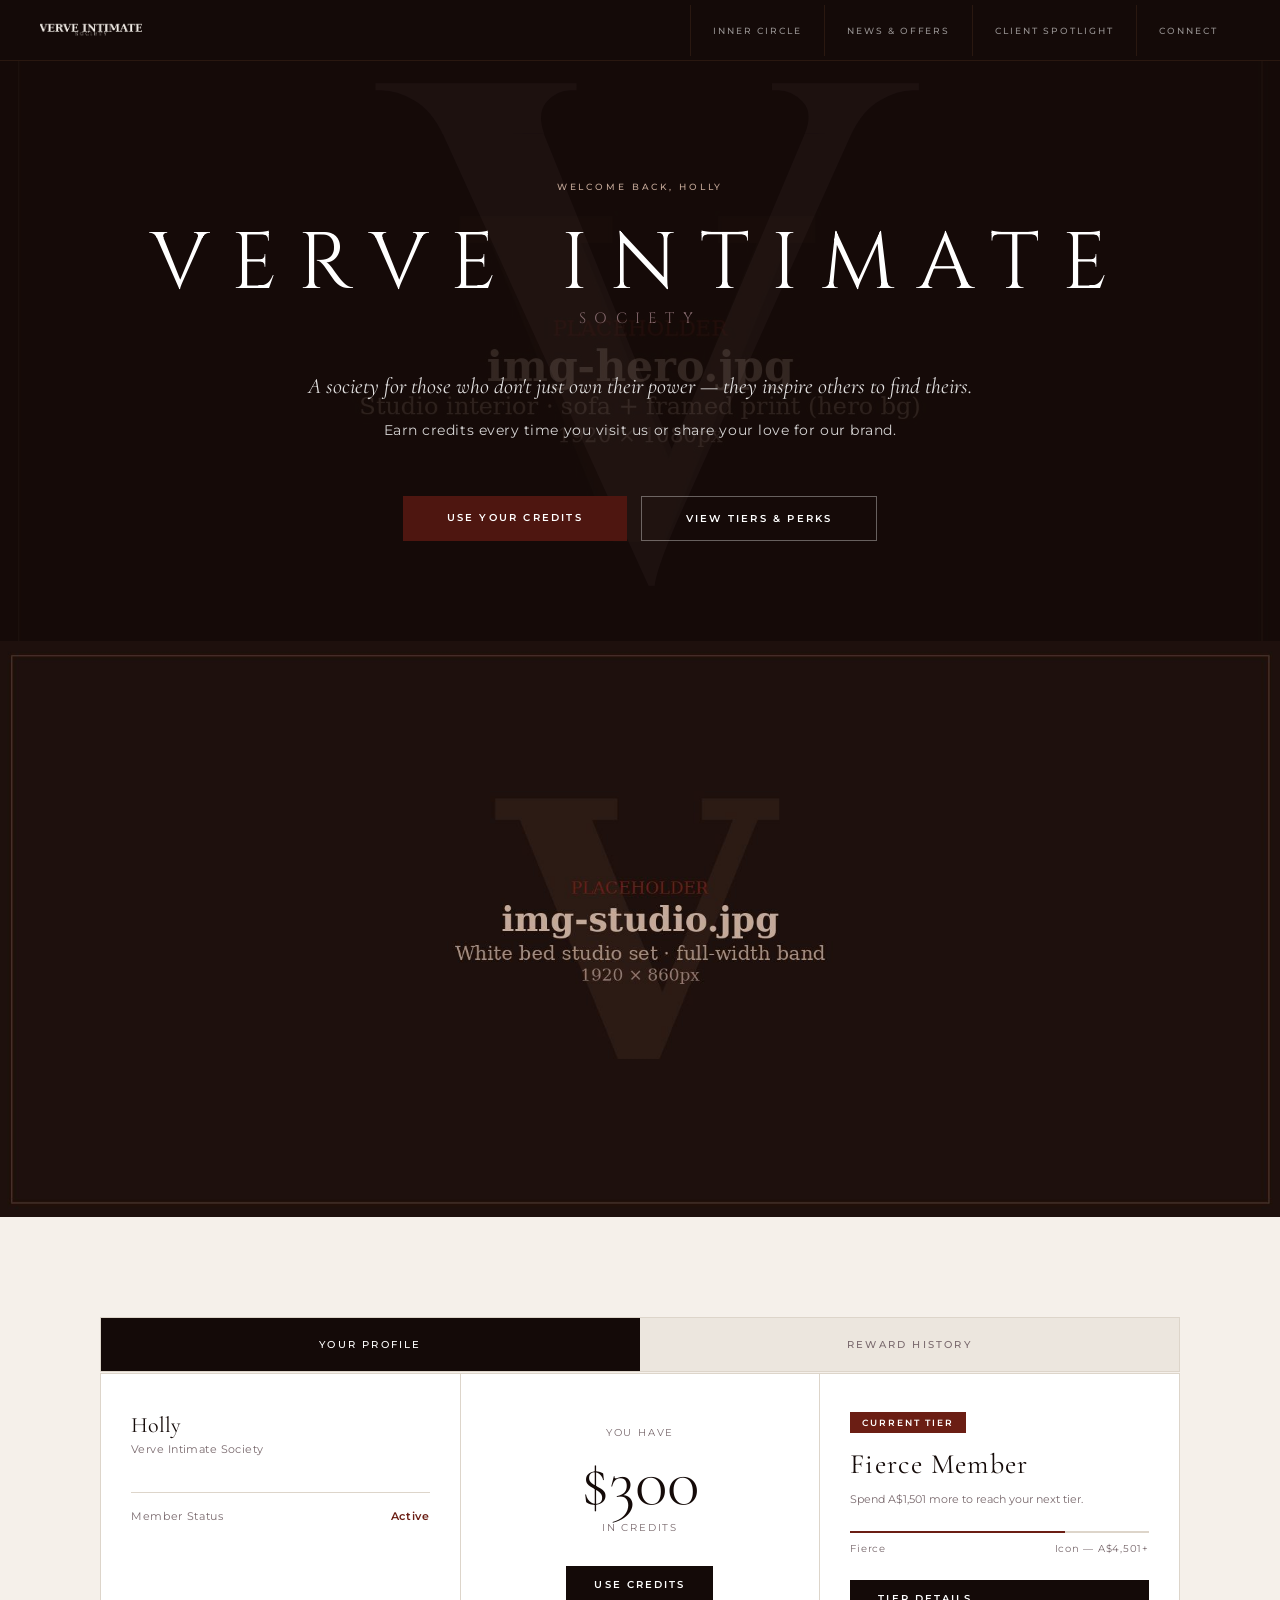
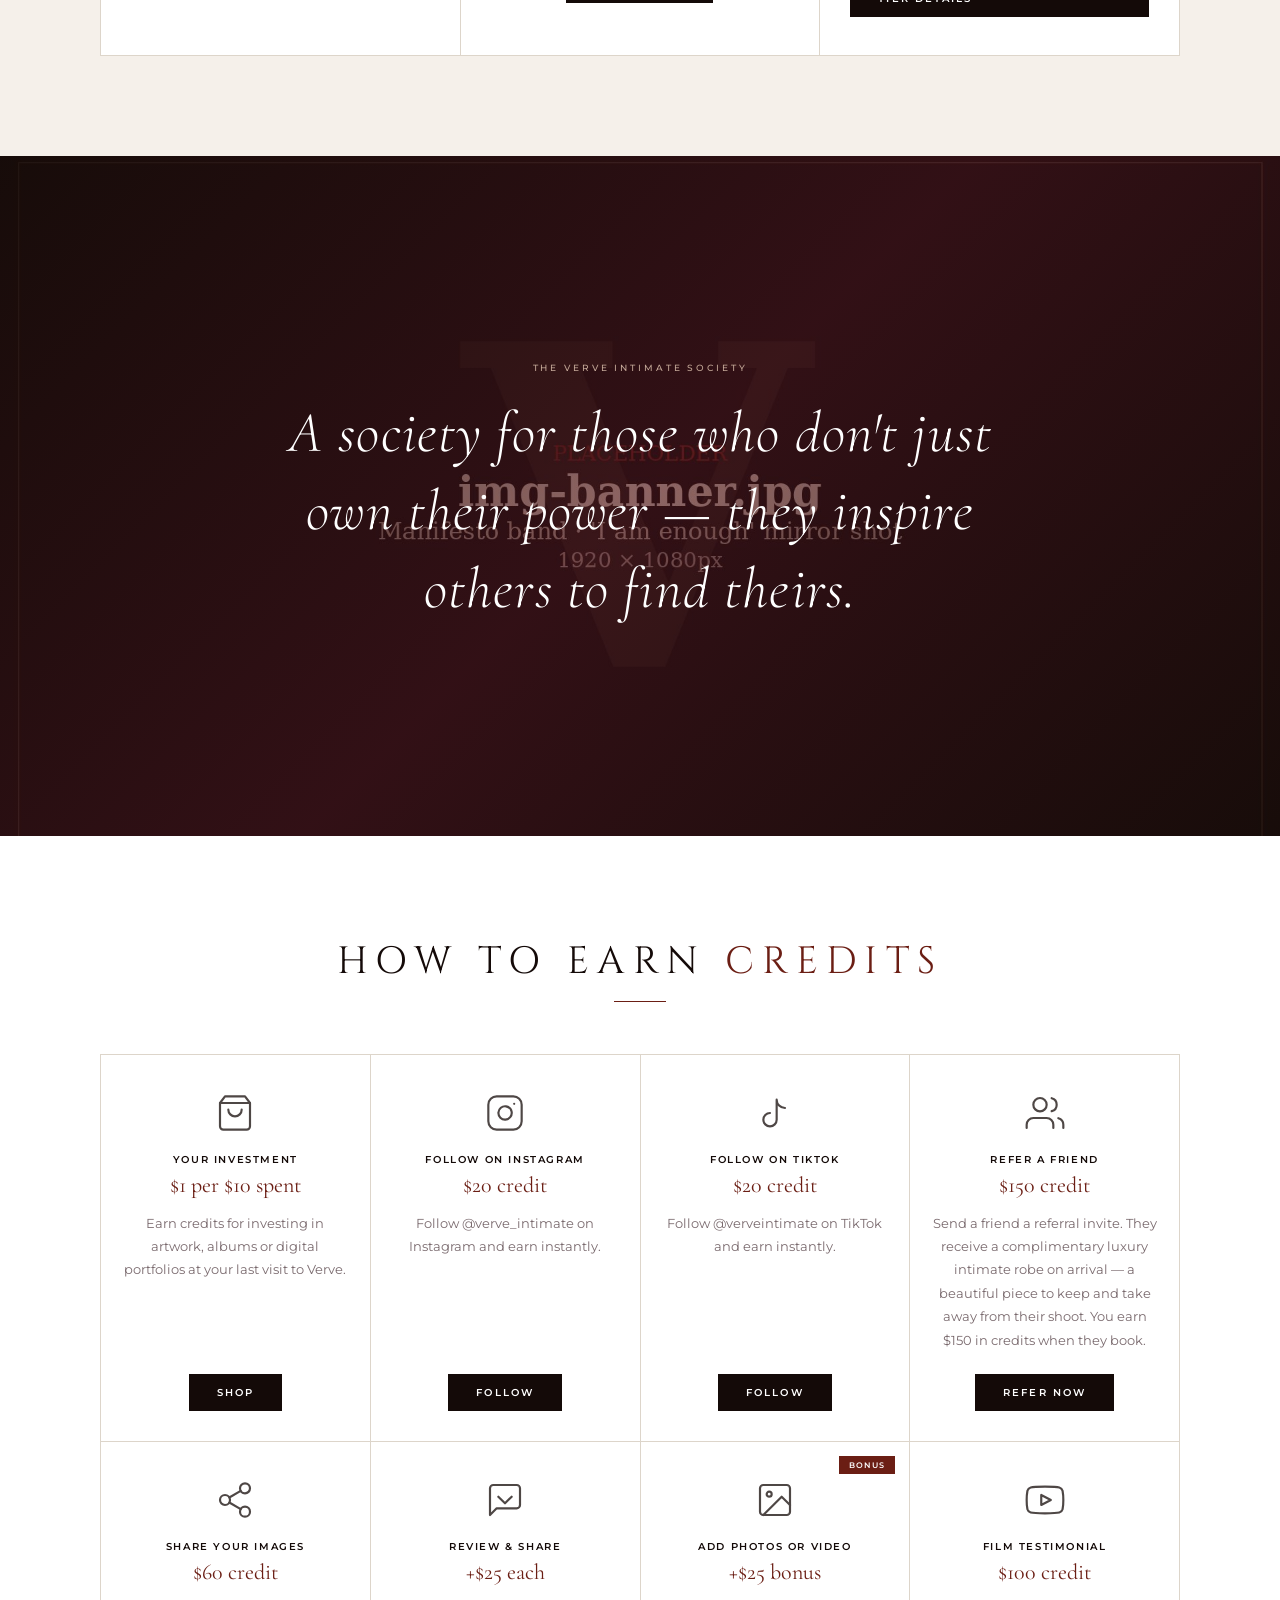
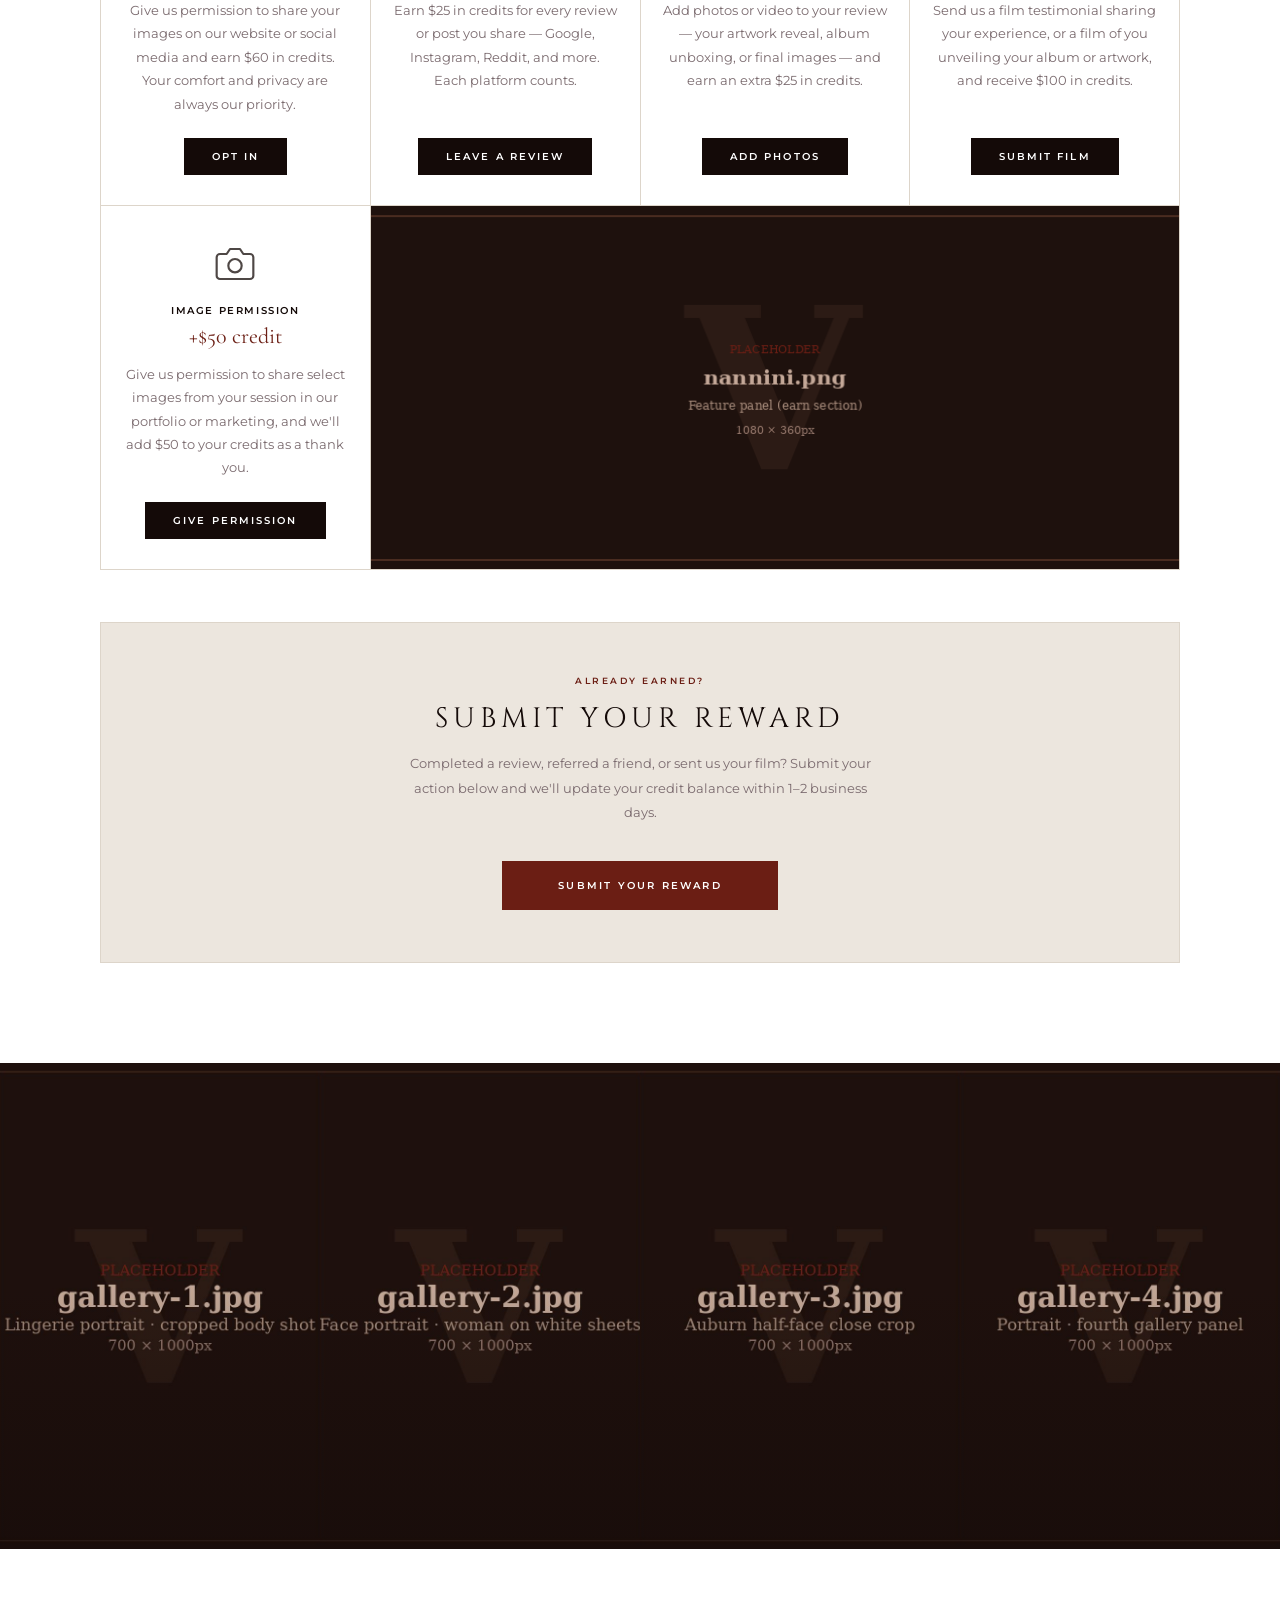
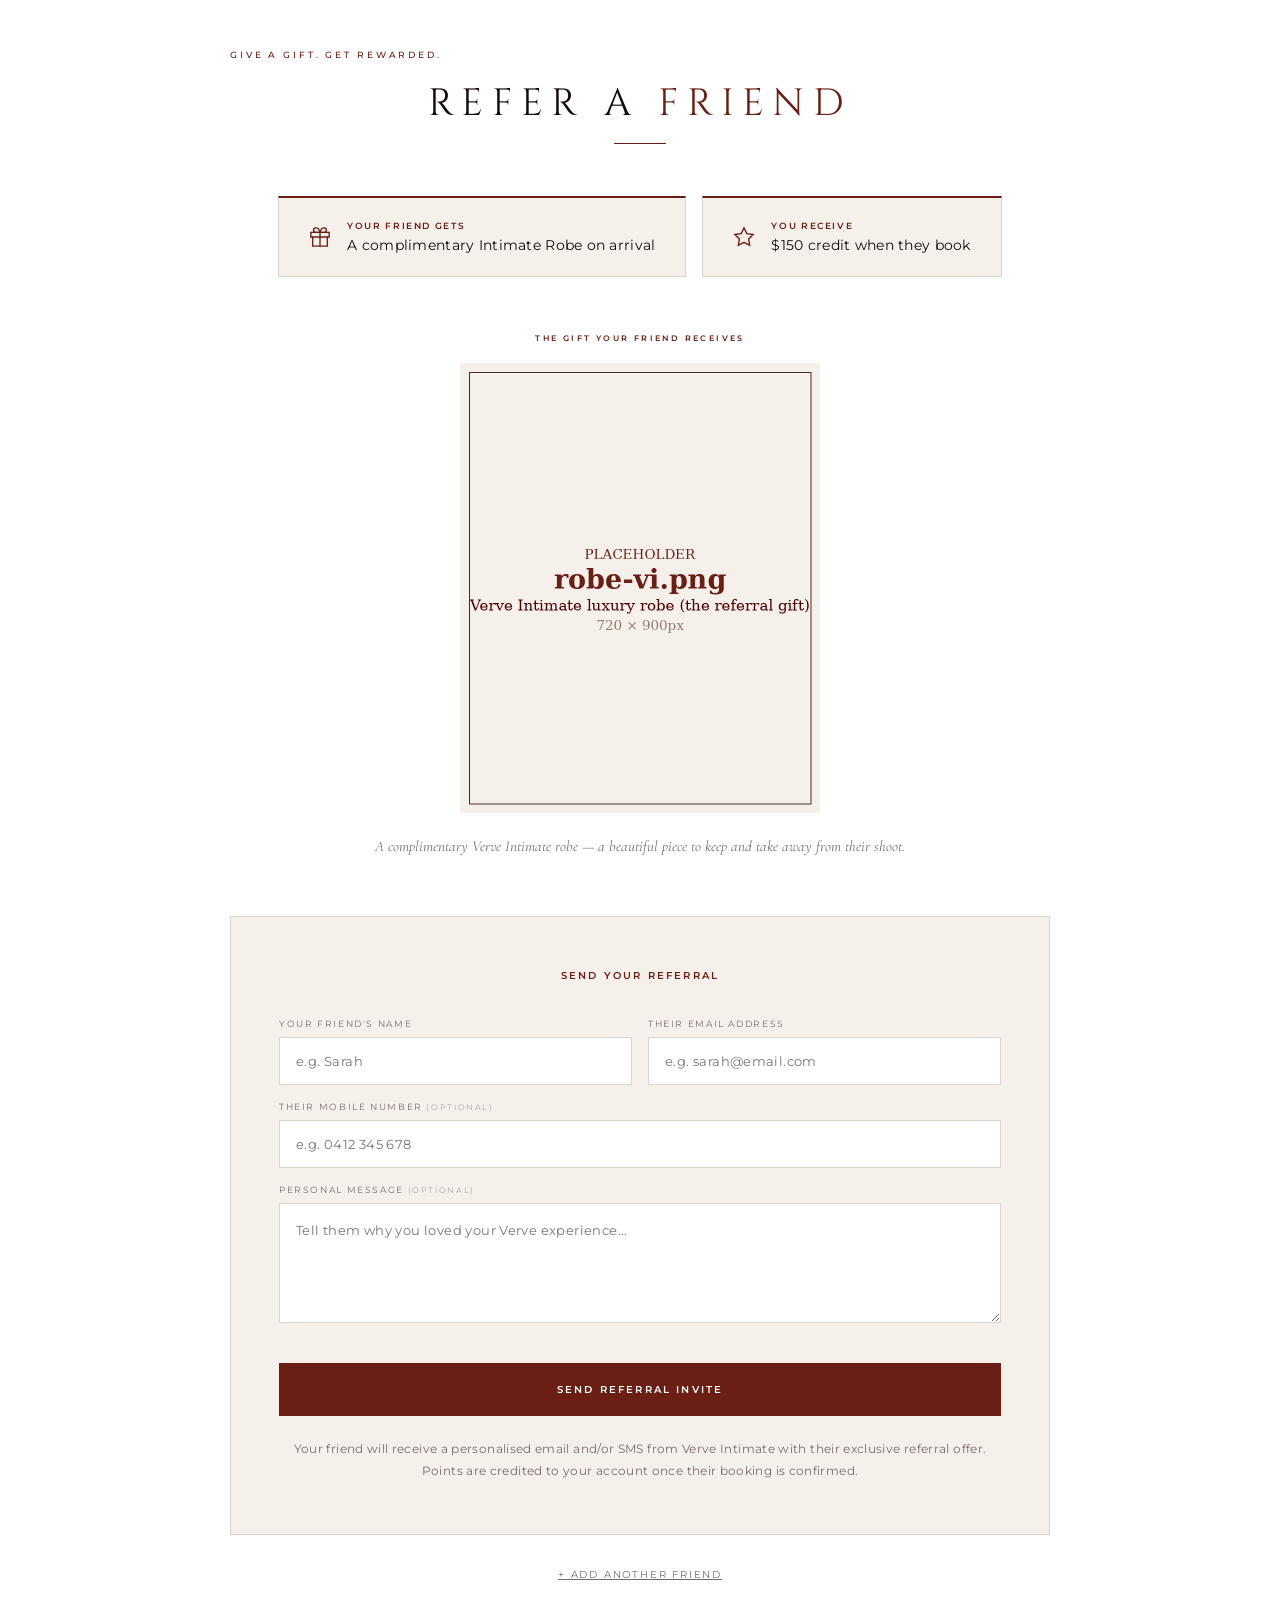
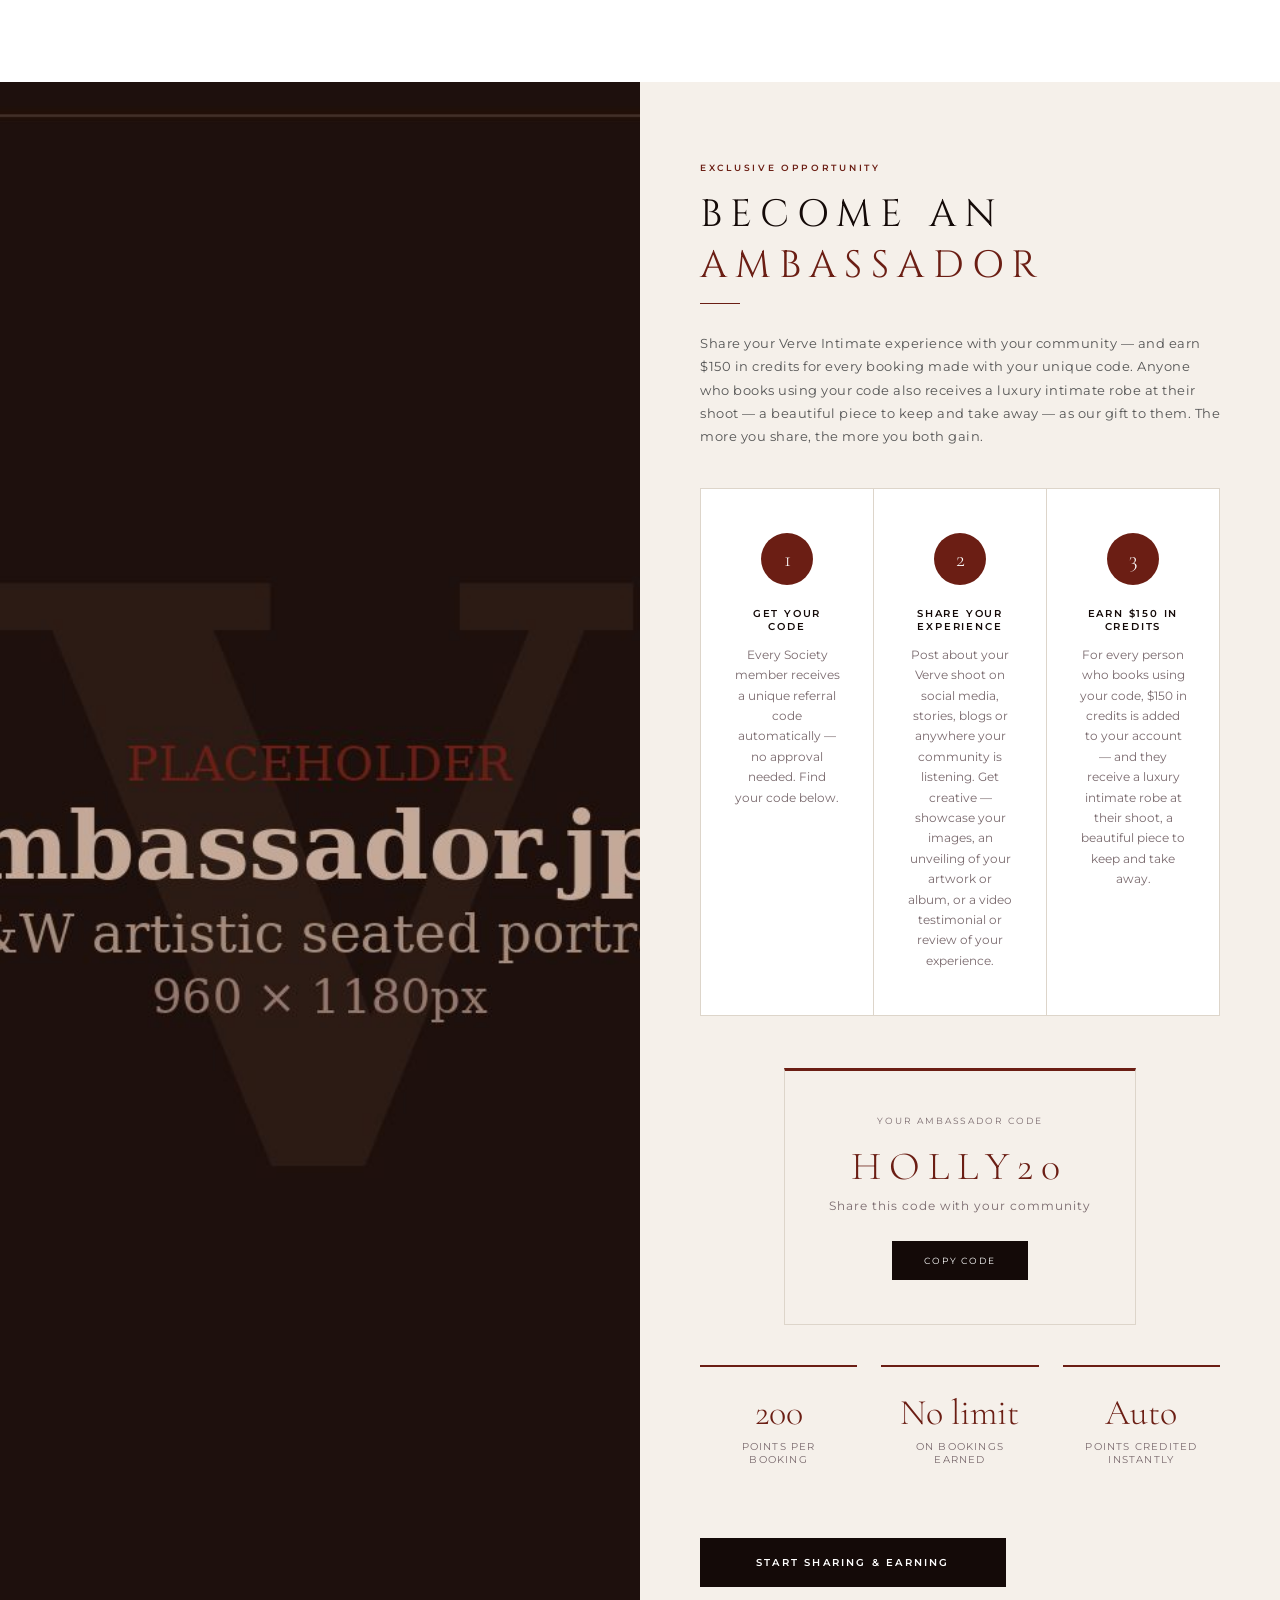
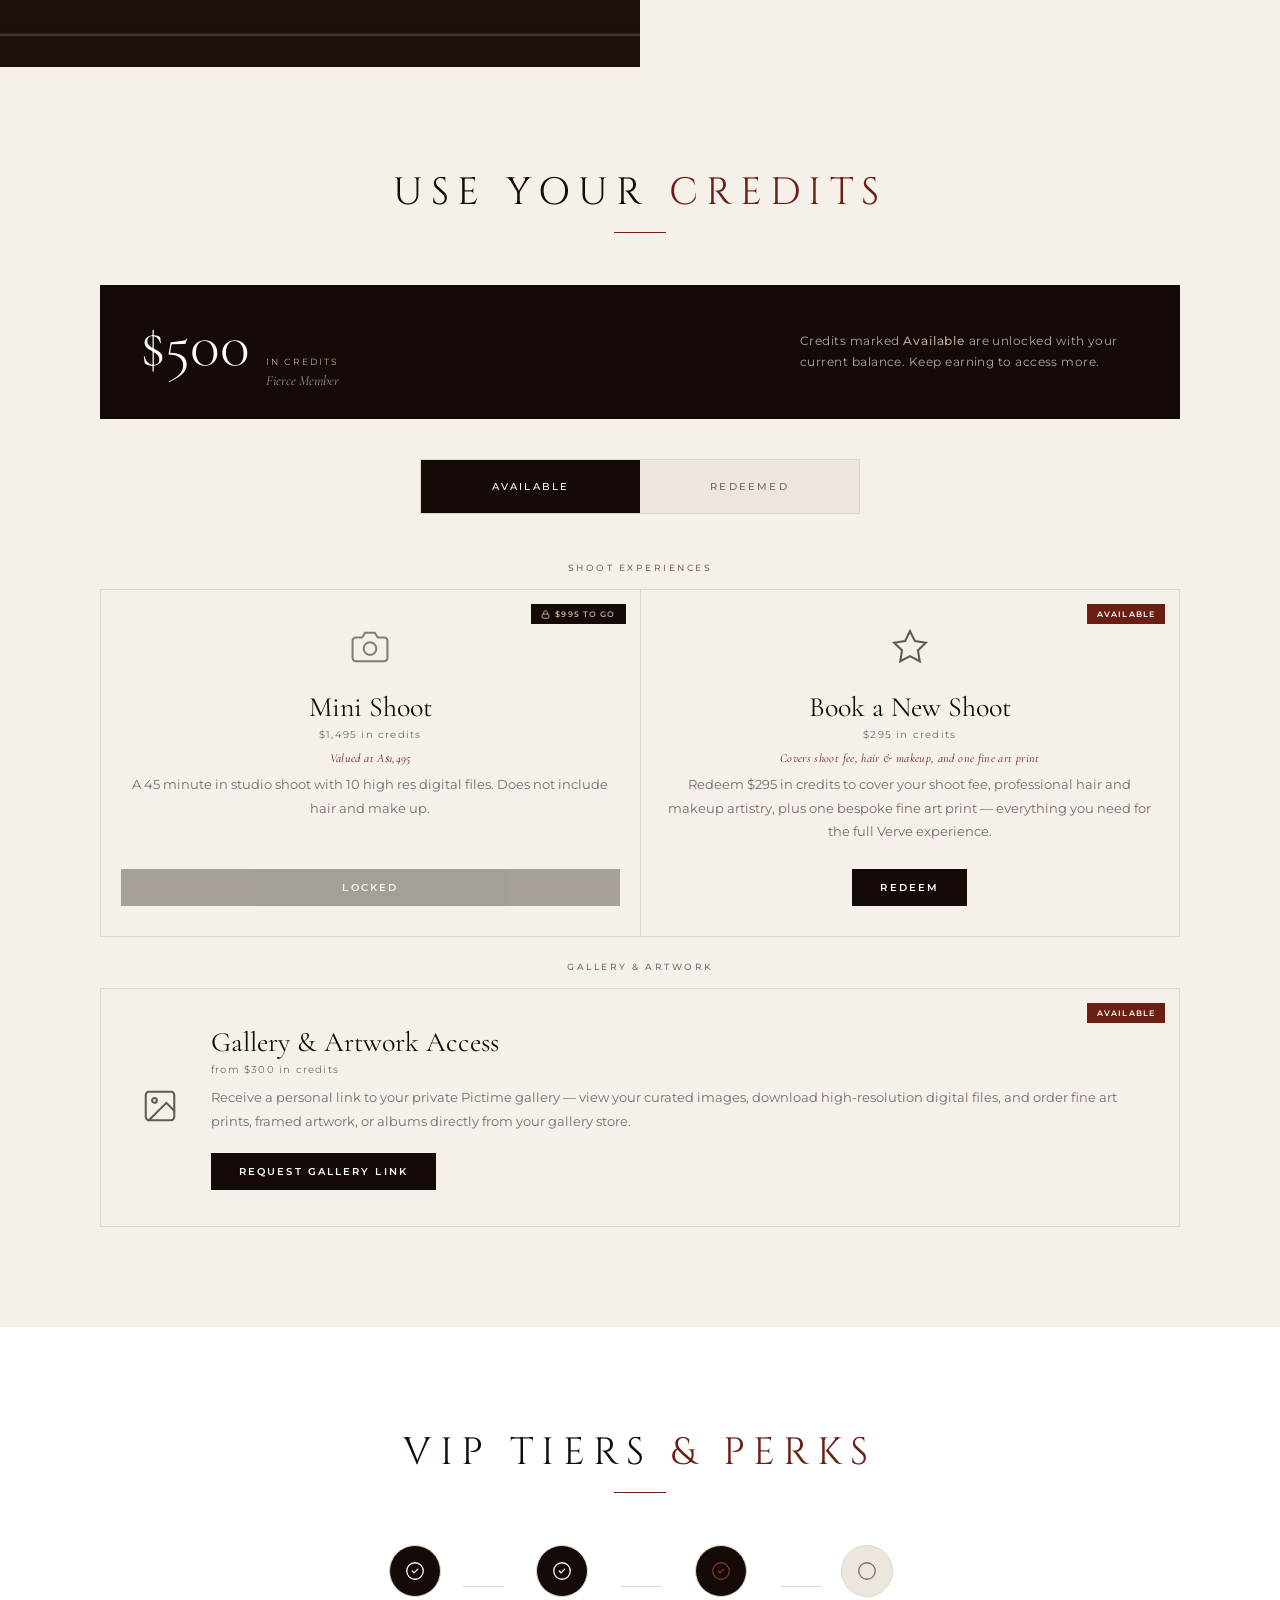
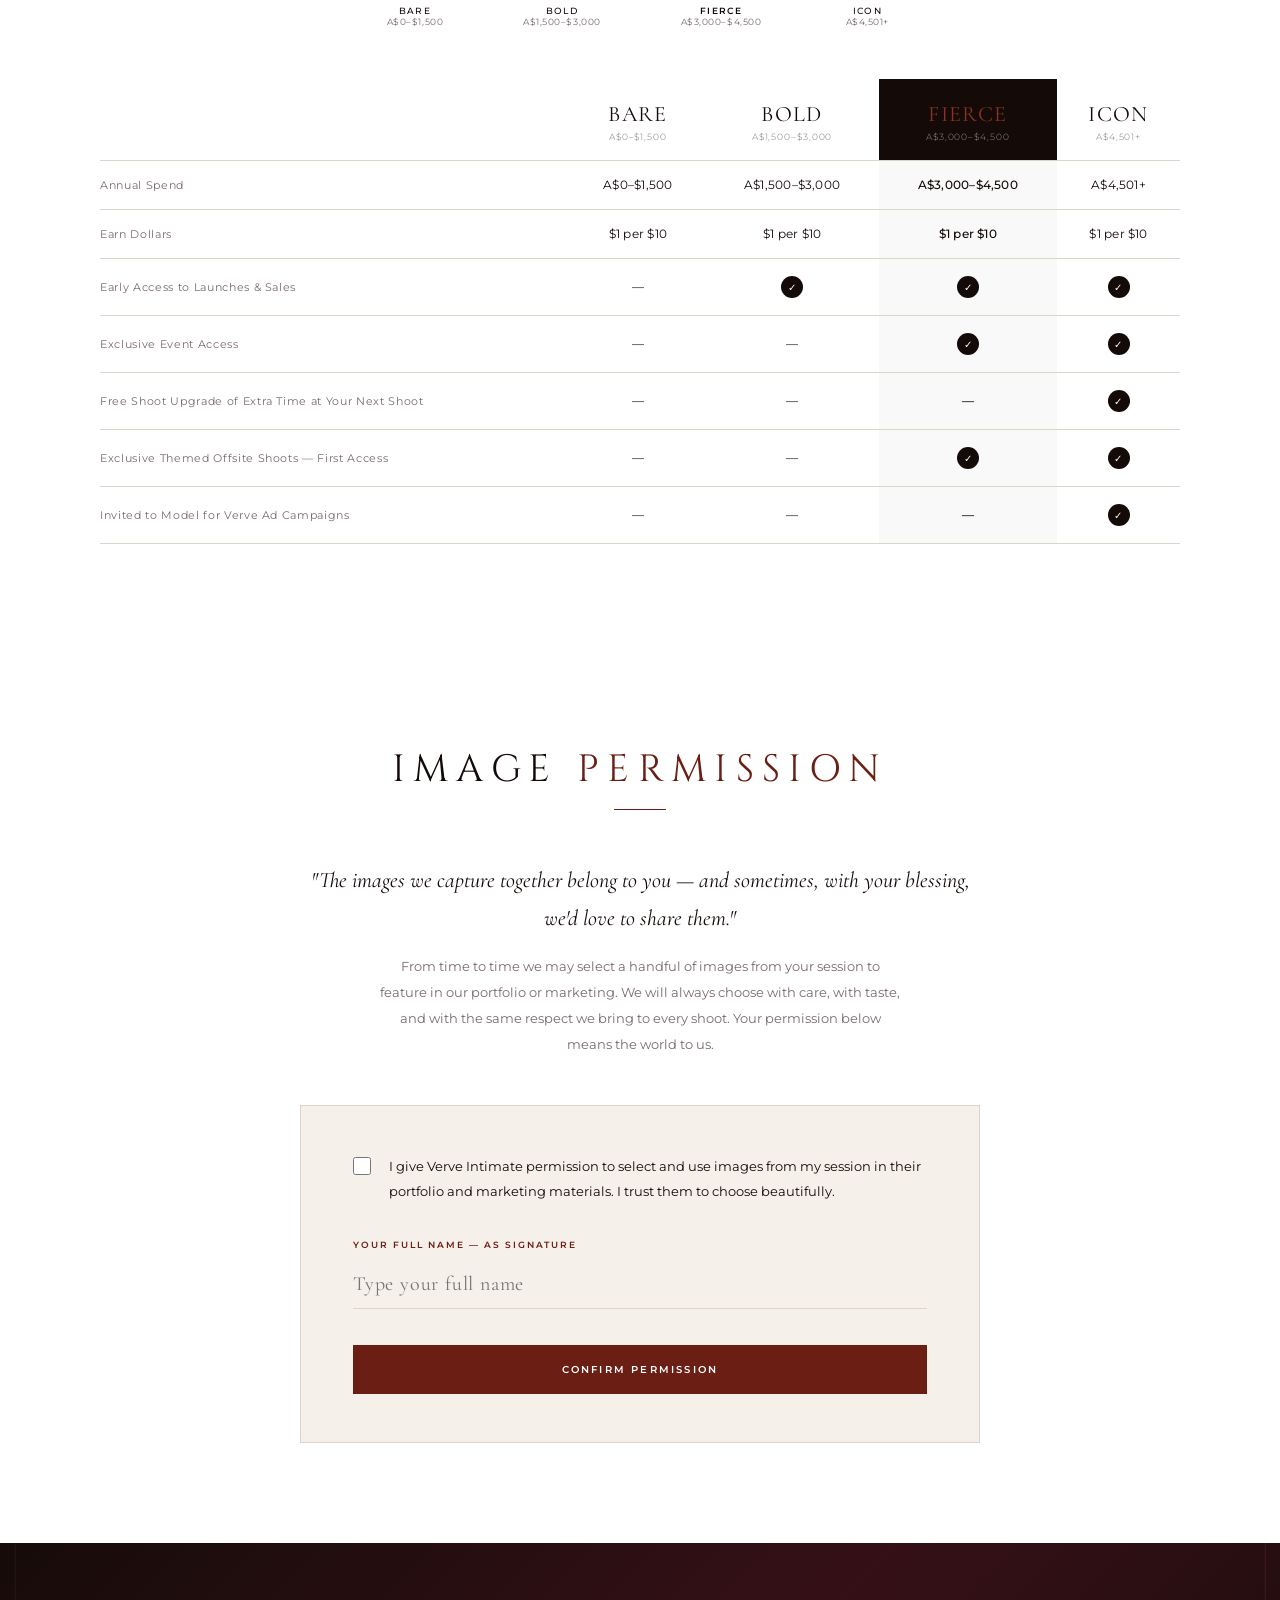
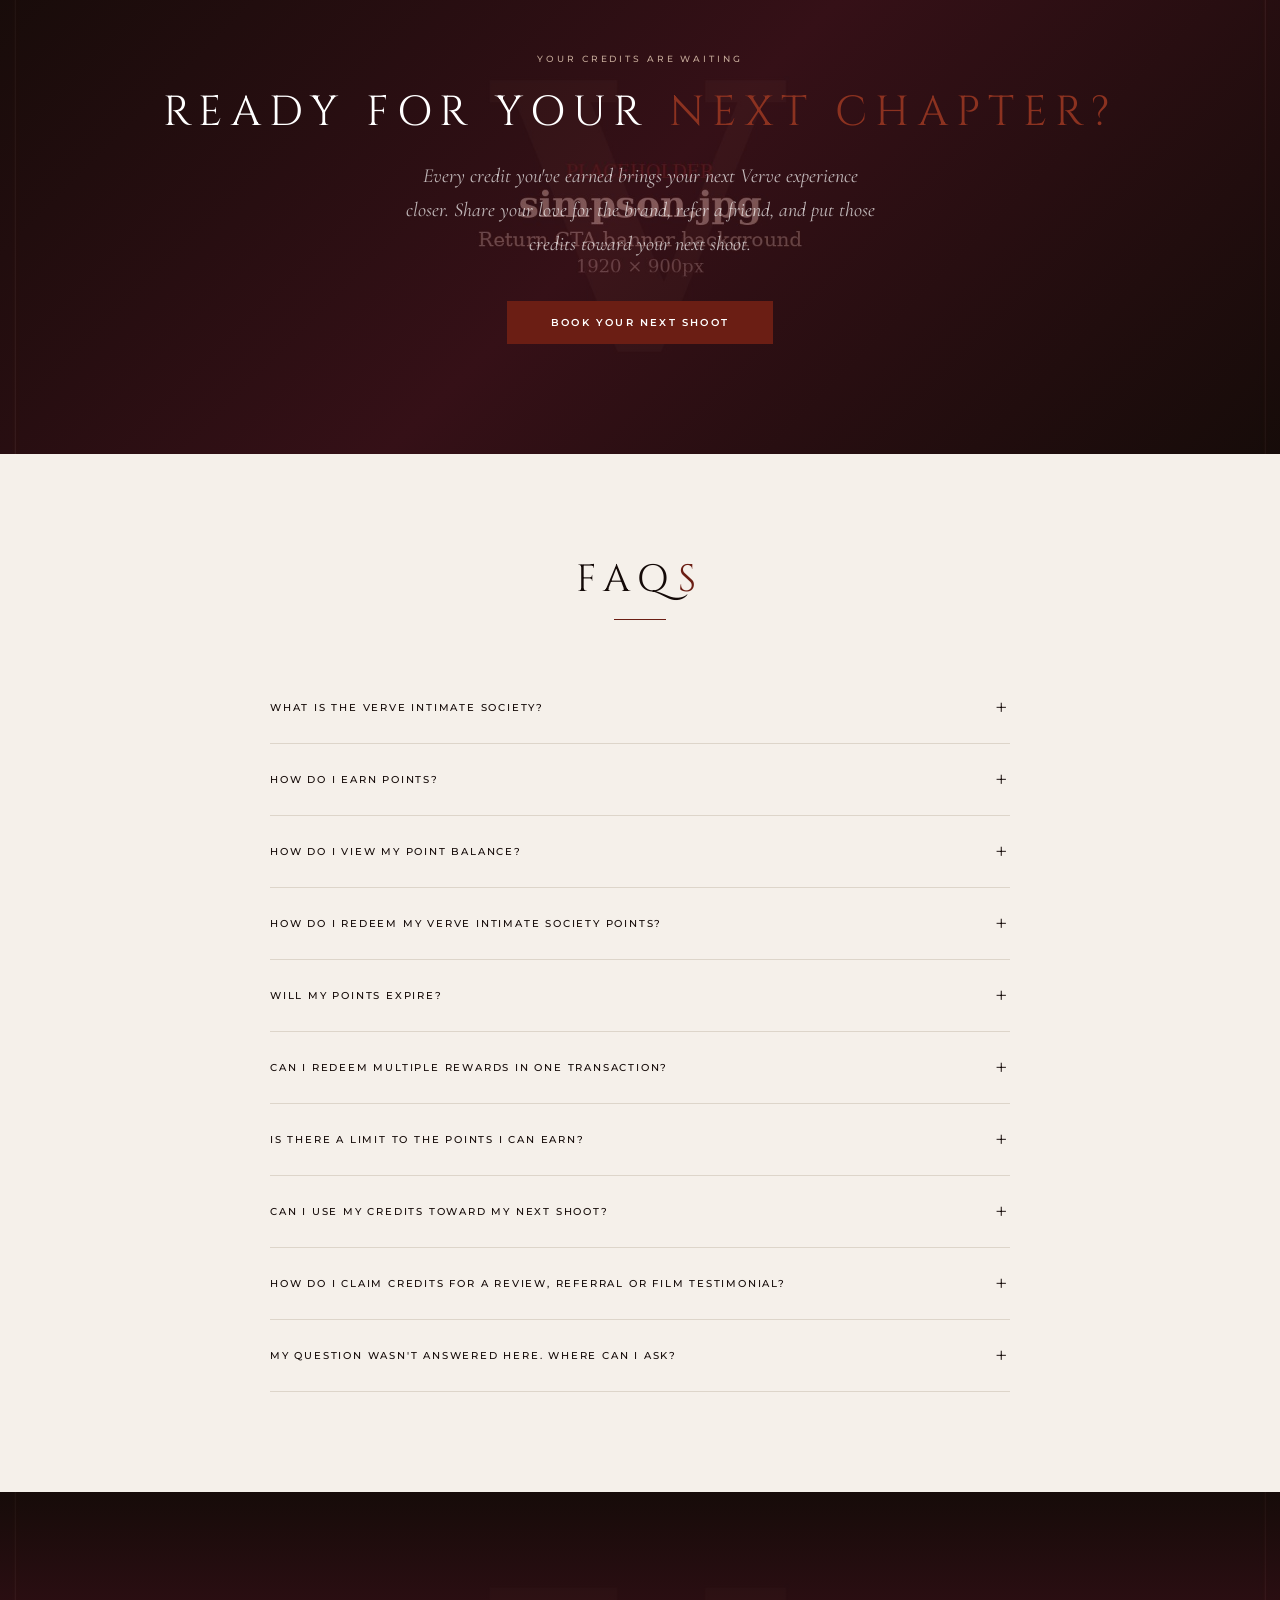
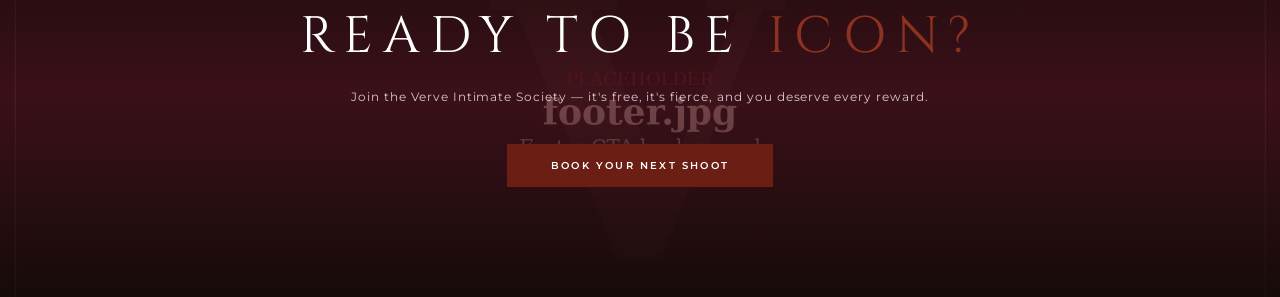
<file: index.html>
<!DOCTYPE html>
<html lang="en">
<head>
  <meta charset="UTF-8" />
  <meta name="viewport" content="width=device-width, initial-scale=1.0"/>
  <title>Verve Intimate Society — VIP Rewards</title>
  <meta name="description" content="The Verve Intimate Society — VIP Rewards. Earn credits every time you visit or share your love for the brand, and redeem them toward your next experience." />
  <link rel="icon" type="image/png" href="assets/favicon.png" />
  <link rel="preconnect" href="https://fonts.googleapis.com">
  <link rel="preconnect" href="https://fonts.gstatic.com" crossorigin>
  <link href="https://fonts.googleapis.com/css2?family=Cinzel:wght@400;500;600&family=Cormorant+Garamond:ital,wght@0,300;0,400;0,500;0,600;1,300;1,400;1,600&family=Montserrat:wght@300;400;500;600&display=swap" rel="stylesheet">
  <link rel="stylesheet" href="css/styles.css">
</head>
<body>

<!-- ══════════════════════════════════════════════
     NAV
══════════════════════════════════════════════ -->
<nav style="background:var(--black);padding:0 40px;display:flex;align-items:center;justify-content:space-between;border-bottom:1px solid var(--border-dark);">
  <a href="index.html" style="display:flex;align-items:center;padding:13px 0;"><img src="assets/logos/logo-light.png" alt="Verve Intimate Society" style="height:34px;width:auto;display:block;" /></a>
  <div style="display:flex;align-items:stretch;gap:0;">
    <a href="community.html" style="font-family:'Montserrat',sans-serif;font-size:9px;font-weight:500;letter-spacing:0.22em;text-transform:uppercase;color:rgba(255,255,255,0.55);padding:20px 22px;border-left:1px solid var(--border-dark);transition:color 0.2s;text-decoration:none;" onmouseover="this.style.color='white'" onmouseout="this.style.color='rgba(255,255,255,0.55)'">Inner Circle</a>
    <a href="news-offers.html" style="font-family:'Montserrat',sans-serif;font-size:9px;font-weight:500;letter-spacing:0.22em;text-transform:uppercase;color:rgba(255,255,255,0.55);padding:20px 22px;border-left:1px solid var(--border-dark);transition:color 0.2s;text-decoration:none;" onmouseover="this.style.color='white'" onmouseout="this.style.color='rgba(255,255,255,0.55)'">News &amp; Offers</a>
    <a href="recent-shoots.html" style="font-family:'Montserrat',sans-serif;font-size:9px;font-weight:500;letter-spacing:0.22em;text-transform:uppercase;color:rgba(255,255,255,0.55);padding:20px 22px;border-left:1px solid var(--border-dark);transition:color 0.2s;text-decoration:none;" onmouseover="this.style.color='white'" onmouseout="this.style.color='rgba(255,255,255,0.55)'">Client Spotlight</a>
    <a href="connect.html" style="font-family:'Montserrat',sans-serif;font-size:9px;font-weight:500;letter-spacing:0.22em;text-transform:uppercase;color:rgba(255,255,255,0.55);padding:20px 22px;border-left:1px solid var(--border-dark);transition:color 0.2s;text-decoration:none;" onmouseover="this.style.color='white'" onmouseout="this.style.color='rgba(255,255,255,0.55)'">Connect</a>
  </div>
</nav>

<!-- ══════════════════════════════════════════════
     HERO
══════════════════════════════════════════════ -->
<section class="hero">
  <div class="hero-bg-img"></div>
  <p class="hero-eyebrow" id="heroEyebrow">Welcome back</p>
  <h1>Verve Intimate</h1>
  <p class="hero-society">Society</p>
  <p class="hero-tagline">A society for those who don't just own their power — they inspire others to find theirs.</p>
  <p class="hero-desc">Earn credits every time you visit us or share your love for our brand.</p>
  <div class="hero-btns">
    <a href="#redeem" class="btn btn-accent" style="background:#4e1610;">Use Your Credits</a>
    <a href="#tiers" class="btn btn-outline">View Tiers &amp; Perks</a>
  </div>
</section>

<!-- ══════════════════════════════════════════════
     STUDIO IMAGE BAND  (swap: assets/images/img-studio.jpg = white bed studio set)
══════════════════════════════════════════════ -->
<div class="img-band" role="img" aria-label="Verve Intimate studio"></div>

<!-- ══════════════════════════════════════════════
     PROFILE DASHBOARD
══════════════════════════════════════════════ -->
<section class="section section-cream">
  <div class="container">

    <div class="tab-nav">
      <button class="tab-btn active" data-nav="profile">Your Profile</button>
      <button class="tab-btn" data-nav="history">Reward History</button>
    </div>

    <div class="profile-grid">

      <!-- Card 1: Member info -->
      <div class="profile-card">
        <p class="profile-name" id="memberName">Valued Member</p>
        <p class="profile-email" id="memberSince">Verve Intimate Society</p>
        <div class="profile-stat">
          <span>Member Status</span>
          <span style="color:var(--accent);font-weight:600;">Active</span>
        </div>
      </div>

      <!-- Card 2: Points -->
      <div class="profile-card points-display">
        <p class="pts-label">You have</p>
        <p class="pts-number" id="memberCredits">$0</p>
        <p class="pts-tag">in Credits</p>
        <a href="#redeem" class="btn btn-black btn-sm">Use Credits</a>
      </div>

      <!-- Card 3: Tier status -->
      <div class="profile-card tier-panel">
        <span class="tier-chip">Current Tier</span>
        <p class="tier-name-big" id="memberTier">Bare Member</p>
        <p class="tier-note" id="tierNote">Keep investing in yourself — your next tier is closer than you think.</p>
        <div class="progress-track">
          <div class="progress-fill" id="tierProgress" style="width:10%;"></div>
        </div>
        <div class="progress-labels">
          <span id="tierLower">Bare</span>
          <span id="tierUpper">Bold</span>
        </div>
        <a href="#tiers" class="btn btn-black btn-sm">Tier Details</a>
      </div>

    </div>
  </div>
</section>


<!-- ══════════════════════════════════════════════
     MANIFESTO BANNER  (assets/images/img-banner.jpg)
══════════════════════════════════════════════ -->
<div class="manifesto-band">
  <div class="manifesto-overlay"></div>
  <div class="manifesto-text">
    <p class="manifesto-eyebrow">The Verve Intimate Society</p>
    <p class="manifesto-quote">A society for those who don't just<br>own their power — they inspire<br>others to find theirs.</p>
  </div>
</div>

<!-- ══════════════════════════════════════════════
     HOW TO EARN POINTS
══════════════════════════════════════════════ -->
<section class="section section-white">
  <div class="container">
    <h2 class="section-title">how to earn <em>credits</em></h2>
    <div class="gold-rule"></div>

    <div class="earn-grid">

      <!-- Shop -->
      <div class="earn-card">
        <div class="earn-icon">
          <svg viewBox="0 0 24 24"><path d="M6 2 3 6v14a2 2 0 0 0 2 2h14a2 2 0 0 0 2-2V6l-3-4z"/><line x1="3" y1="6" x2="21" y2="6"/><path d="M16 10a4 4 0 0 1-8 0"/></svg>
        </div>
        <p class="earn-title">Your Investment</p>
        <p class="earn-pts">$1 per $10 spent</p>
        <p class="earn-desc">Earn credits for investing in artwork, albums or digital portfolios at your last visit to Verve.</p>
        <a href="https://www.verveintimate.com.au/checkout/?add-to-cart=30707&stype=intimate_individual_female_shoot" target="_blank" class="btn btn-black btn-sm">Shop</a>
      </div>

      <!-- Instagram -->
      <div class="earn-card">
        <div class="earn-icon">
          <svg viewBox="0 0 24 24"><rect x="2" y="2" width="20" height="20" rx="5" ry="5"/><path d="M16 11.37A4 4 0 1 1 12.63 8 4 4 0 0 1 16 11.37z"/><line x1="17.5" y1="6.5" x2="17.51" y2="6.5"/></svg>
        </div>
        <p class="earn-title">Follow on Instagram</p>
        <p class="earn-pts">$20 credit</p>
        <p class="earn-desc">Follow @verve_intimate on Instagram and earn instantly.</p>
        <a href="https://www.instagram.com/verve_intimate" target="_blank" class="btn btn-black btn-sm">Follow</a>
      </div>

      <!-- TikTok -->
      <div class="earn-card">
        <div class="earn-icon">
          <svg viewBox="0 0 24 24" stroke-width="1.5"><path d="M9 12a4 4 0 1 0 4 4V4a5 5 0 0 0 5 5"/></svg>
        </div>
        <p class="earn-title">Follow on TikTok</p>
        <p class="earn-pts">$20 credit</p>
        <p class="earn-desc">Follow @verveintimate on TikTok and earn instantly.</p>
        <a href="https://www.tiktok.com/@verveintimate" target="_blank" class="btn btn-black btn-sm">Follow</a>
      </div>

      <!-- Refer -->
      <div class="earn-card">
        <div class="earn-icon">
          <svg viewBox="0 0 24 24"><path d="M17 21v-2a4 4 0 0 0-4-4H5a4 4 0 0 0-4 4v2"/><circle cx="9" cy="7" r="4"/><path d="M23 21v-2a4 4 0 0 0-3-3.87"/><path d="M16 3.13a4 4 0 0 1 0 7.75"/></svg>
        </div>
        <p class="earn-title">Refer a Friend</p>
        <p class="earn-pts">$150 credit</p>
        <p class="earn-desc">Send a friend a referral invite. They receive a complimentary luxury intimate robe on arrival — a beautiful piece to keep and take away from their shoot. You earn $150 in credits when they book.</p>
        <a href="#refer" class="btn btn-black btn-sm">Refer Now</a>
      </div>

      <!-- Share Images -->
      <div class="earn-card">
        <div class="earn-icon">
          <svg viewBox="0 0 24 24"><circle cx="18" cy="5" r="3"/><circle cx="6" cy="12" r="3"/><circle cx="18" cy="19" r="3"/><line x1="8.59" y1="13.51" x2="15.42" y2="17.49"/><line x1="15.41" y1="6.51" x2="8.59" y2="10.49"/></svg>
        </div>
        <p class="earn-title">Share Your Images</p>
        <p class="earn-pts">$60 credit</p>
        <p class="earn-desc">Give us permission to share your images on our website or social media and earn $60 in credits. Your comfort and privacy are always our priority.</p>
        <a href="#consent" class="btn btn-black btn-sm">Opt In</a>
      </div>

      <!-- Review -->
      <div class="earn-card">
        <div class="earn-icon">
          <svg viewBox="0 0 24 24"><path d="M21 15a2 2 0 0 1-2 2H7l-4 4V5a2 2 0 0 1 2-2h14a2 2 0 0 1 2 2z"/><polyline points="8 10 12 14 16 10"/></svg>
        </div>
        <p class="earn-title">Review &amp; Share</p>
        <p class="earn-pts">+$25 each</p>
        <p class="earn-desc">Earn $25 in credits for every review or post you share — Google, Instagram, Reddit, and more. Each platform counts.</p>
        <button onclick="document.getElementById('reviewModal').style.display='flex'" class="btn btn-black btn-sm" style="border:none;cursor:pointer;">Leave a Review</button>
      </div>

      <!-- Photo Review -->
      <div class="earn-card" style="position:relative;">
        <div style="position:absolute;top:14px;right:14px;background:var(--gold);color:white;font-size:8px;font-weight:600;letter-spacing:0.16em;text-transform:uppercase;padding:4px 10px;">Bonus</div>
        <div class="earn-icon">
          <svg viewBox="0 0 24 24"><rect x="3" y="3" width="18" height="18" rx="2"/><circle cx="8.5" cy="8.5" r="1.5"/><polyline points="21 15 16 10 5 21"/></svg>
        </div>
        <p class="earn-title">Add Photos or Video</p>
        <p class="earn-pts">+$25 bonus</p>
        <p class="earn-desc">Add photos or video to your review — your artwork reveal, album unboxing, or final images — and earn an extra $25 in credits.</p>
        <button onclick="document.getElementById('reviewModal').style.display='flex'" class="btn btn-black btn-sm" style="border:none;cursor:pointer;">Add Photos</button>
      </div>

      <!-- Film Testimonial -->
      <div class="earn-card">
        <div class="earn-icon">
          <svg viewBox="0 0 24 24"><path d="M22.54 6.42a2.78 2.78 0 0 0-1.95-1.96C18.88 4 12 4 12 4s-6.88 0-8.59.46A2.78 2.78 0 0 0 1.46 6.42 29 29 0 0 0 1 12a29 29 0 0 0 .46 5.58 2.78 2.78 0 0 0 1.95 1.96C5.12 20 12 20 12 20s6.88 0 8.59-.46a2.78 2.78 0 0 0 1.95-1.96A29 29 0 0 0 23 12a29 29 0 0 0-.46-5.58z"/><polygon points="9.75 15.02 15.5 12 9.75 8.98 9.75 15.02"/></svg>
        </div>
        <p class="earn-title">Film Testimonial</p>
        <p class="earn-pts">$100 credit</p>
        <p class="earn-desc">Send us a film testimonial sharing your experience, or a film of you unveiling your album or artwork, and receive $100 in credits.</p>
        <button onclick="document.getElementById('reviewModal').style.display='flex'" class="btn btn-black btn-sm" style="border:none;cursor:pointer;">Submit Film</button>
      </div>

      <!-- Image Permission -->
      <div class="earn-card">
        <div class="earn-icon">
          <svg viewBox="0 0 24 24"><path d="M23 19a2 2 0 0 1-2 2H3a2 2 0 0 1-2-2V8a2 2 0 0 1 2-2h4l2-3h6l2 3h4a2 2 0 0 1 2 2z"/><circle cx="12" cy="13" r="4"/></svg>
        </div>
        <p class="earn-title">Image Permission</p>
        <p class="earn-pts">+$50 credit</p>
        <p class="earn-desc">Give us permission to share select images from your session in our portfolio or marketing, and we'll add $50 to your credits as a thank you.</p>
        <a href="#consent" class="btn btn-black btn-sm">Give Permission</a>
      </div>

      <!-- Nannini image panel -->
      <div style="background-image:url('assets/images/nannini.png');background-size:cover;background-position:center top;grid-column:span 3;min-height:280px;"></div>

    </div>

    <!-- Submit CTA -->
    <div style="text-align:center;margin-top:52px;padding:52px 40px;background:var(--cream-dark);border:1px solid var(--border);">
      <p style="font-size:9px;letter-spacing:0.28em;text-transform:uppercase;color:var(--accent);font-weight:600;margin-bottom:14px;">Already Earned?</p>
      <h3 style="font-family:'Cinzel',serif;font-size:clamp(18px,2.5vw,28px);font-weight:400;letter-spacing:0.18em;text-transform:uppercase;margin-bottom:14px;">Submit Your Reward</h3>
      <p style="font-size:13px;color:var(--muted);line-height:1.9;max-width:480px;margin:0 auto 36px;">Completed a review, referred a friend, or sent us your film? Submit your action below and we'll update your credit balance within 1–2 business days.</p>
      <a href="https://forms.gle/u5tqBeihEhK7mCmV8" target="_blank" class="btn btn-gold" style="padding:18px 56px;">Submit Your Reward</a>
    </div>

  </div>
</section>


<!-- ══════════════════════════════════════════════
     GALLERY STRIP  (swap: assets/images/gallery-1/2/3/4.jpg)
══════════════════════════════════════════════ -->
<div class="gallery-strip" role="img" aria-label="Verve Intimate portraits">
  <div class="gallery-panel"></div>
  <div class="gallery-panel"></div>
  <div class="gallery-panel"></div>
  <div class="gallery-panel"></div>
</div>

<!-- ══════════════════════════════════════════════
     REFER A FRIEND
══════════════════════════════════════════════ -->
<section class="section section-white" id="refer">
  <div class="container" style="max-width:820px;">

    <p class="hero-eyebrow" style="margin-bottom:18px;color:var(--accent);">Give a Gift. Get Rewarded.</p>
    <h2 class="section-title">refer a <em>friend</em></h2>
    <div class="gold-rule"></div>

    <!-- Benefit pills -->
    <div style="display:flex;gap:16px;justify-content:center;flex-wrap:wrap;margin-bottom:56px;">
      <div style="display:flex;align-items:center;gap:16px;background:var(--cream);border:1px solid var(--border);border-top:2px solid var(--accent);padding:22px 30px;min-width:280px;">
        <svg width="22" height="22" viewBox="0 0 24 24" fill="none" stroke="var(--accent)" stroke-width="1.5" stroke-linecap="round"><path d="M20 12V22H4V12"/><path d="M22 7H2v5h20V7z"/><path d="M12 22V7"/><path d="M12 7H7.5a2.5 2.5 0 0 1 0-5C11 2 12 7 12 7z"/><path d="M12 7h4.5a2.5 2.5 0 0 0 0-5C13 2 12 7 12 7z"/></svg>
        <div>
          <p style="font-size:9px;letter-spacing:0.18em;text-transform:uppercase;color:var(--accent);font-weight:600;margin-bottom:5px;">Your Friend Gets</p>
          <p style="font-size:14px;color:var(--black);letter-spacing:0.02em;">A complimentary Intimate Robe on arrival</p>
        </div>
      </div>
      <div style="display:flex;align-items:center;gap:16px;background:var(--cream);border:1px solid var(--border);border-top:2px solid var(--accent);padding:22px 30px;min-width:280px;">
        <svg width="22" height="22" viewBox="0 0 24 24" fill="none" stroke="var(--accent)" stroke-width="1.5" stroke-linecap="round"><polygon points="12 2 15.09 8.26 22 9.27 17 14.14 18.18 21.02 12 17.77 5.82 21.02 7 14.14 2 9.27 8.91 8.26 12 2"/></svg>
        <div>
          <p style="font-size:9px;letter-spacing:0.18em;text-transform:uppercase;color:var(--accent);font-weight:600;margin-bottom:5px;">You Receive</p>
          <p style="font-size:14px;color:var(--black);letter-spacing:0.02em;">$150 credit when they book</p>
        </div>
      </div>
    </div>

    <!-- Robe image -->
    <div style="text-align:center;margin-bottom:56px;">
      <p style="font-family:'Montserrat',sans-serif;font-size:8px;font-weight:600;letter-spacing:0.3em;text-transform:uppercase;color:var(--accent);margin-bottom:20px;">The Gift Your Friend Receives</p>
      <img src="assets/images/robe-vi.png" alt="Verve Intimate Robe" style="width:100%;max-width:360px;object-fit:cover;display:inline-block;" />
      <p style="font-family:'Cormorant Garamond',serif;font-size:15px;font-style:italic;color:var(--muted);margin-top:16px;line-height:1.75;">A complimentary Verve Intimate robe — a beautiful piece to keep and take away from their shoot.</p>
    </div>

    <!-- Referral form -->
    <div style="background:var(--cream);border:1px solid var(--border);padding:52px 48px;">
      <p style="font-size:10px;letter-spacing:0.22em;text-transform:uppercase;color:var(--accent);font-weight:600;margin-bottom:36px;text-align:center;">Send Your Referral</p>

      <div style="display:grid;grid-template-columns:1fr 1fr;gap:16px;margin-bottom:16px;">
        <div>
          <label style="display:block;font-size:9px;letter-spacing:0.18em;text-transform:uppercase;color:var(--muted);margin-bottom:8px;">Your Friend's Name</label>
          <input type="text" placeholder="e.g. Sarah" style="width:100%;background:var(--white);border:1px solid var(--border);color:var(--black);padding:15px 16px;font-family:'Montserrat',sans-serif;font-size:13px;outline:none;letter-spacing:0.03em;" />
        </div>
        <div>
          <label style="display:block;font-size:9px;letter-spacing:0.18em;text-transform:uppercase;color:var(--muted);margin-bottom:8px;">Their Email Address</label>
          <input type="email" placeholder="e.g. sarah@email.com" style="width:100%;background:var(--white);border:1px solid var(--border);color:var(--black);padding:15px 16px;font-family:'Montserrat',sans-serif;font-size:13px;outline:none;letter-spacing:0.03em;" />
        </div>
      </div>

      <div style="margin-bottom:16px;">
        <label style="display:block;font-size:9px;letter-spacing:0.18em;text-transform:uppercase;color:var(--muted);margin-bottom:8px;">Their Mobile Number <span style="opacity:0.55;font-size:8px;">(optional)</span></label>
        <input type="tel" placeholder="e.g. 0412 345 678" style="width:100%;background:var(--white);border:1px solid var(--border);color:var(--black);padding:15px 16px;font-family:'Montserrat',sans-serif;font-size:13px;outline:none;letter-spacing:0.03em;" />
      </div>

      <div style="margin-bottom:36px;">
        <label style="display:block;font-size:9px;letter-spacing:0.18em;text-transform:uppercase;color:var(--muted);margin-bottom:8px;">Personal Message <span style="opacity:0.55;font-size:8px;">(optional)</span></label>
        <textarea rows="4" placeholder="Tell them why you loved your Verve experience..." style="width:100%;background:var(--white);border:1px solid var(--border);color:var(--black);padding:15px 16px;font-family:'Montserrat',sans-serif;font-size:13px;outline:none;letter-spacing:0.03em;resize:vertical;line-height:1.7;"></textarea>
      </div>

      <button onclick="sendReferral()" class="btn btn-gold" style="width:100%;text-align:center;padding:20px;">Send Referral Invite</button>

      <p style="font-size:12px;color:var(--muted);text-align:center;margin-top:22px;letter-spacing:0.03em;line-height:1.85;">Your friend will receive a personalised email and/or SMS from Verve Intimate with their exclusive referral offer. Points are credited to your account once their booking is confirmed.</p>
    </div>

    <!-- Add another -->
    <div style="text-align:center;margin-top:28px;">
      <button onclick="addAnotherReferral()" style="background:none;border:none;color:var(--muted);font-family:'Montserrat',sans-serif;font-size:10px;letter-spacing:0.18em;text-transform:uppercase;cursor:pointer;text-decoration:underline;">+ Add Another Friend</button>
    </div>

  </div>
</section>


<!-- ══════════════════════════════════════════════
     AMBASSADOR PROGRAM  (swap: assets/images/ambassador.jpg = B&W artistic portrait)
══════════════════════════════════════════════ -->
<section style="background:var(--cream);">
  <div class="ambassador-split">

    <!-- Left: photo panel -->
    <div class="ambassador-img" role="img" aria-label="Verve Intimate ambassador">
    </div>

    <!-- Right: content -->
    <div class="ambassador-content">
      <p style="font-size:9px;letter-spacing:0.3em;text-transform:uppercase;color:var(--accent);font-weight:600;margin-bottom:16px;">Exclusive Opportunity</p>
      <h2 class="section-title" style="text-align:left;margin-bottom:12px;">Become an <em>Ambassador</em></h2>
      <div style="width:40px;height:1px;background:var(--accent);margin-bottom:28px;"></div>
      <p style="font-size:12.5px;line-height:1.85;color:#555;letter-spacing:0.04em;margin-bottom:40px;">Share your Verve Intimate experience with your community — and earn $150 in credits for every booking made with your unique code. Anyone who books using your code also receives a luxury intimate robe at their shoot — a beautiful piece to keep and take away — as our gift to them. The more you share, the more you both gain.</p>

    <!-- How it works -->
    <div style="display:grid;grid-template-columns:repeat(3,1fr);gap:1px;background:var(--border);border:1px solid var(--border);margin-bottom:52px;">

      <div style="background:var(--white);padding:44px 32px;text-align:center;">
        <div style="width:52px;height:52px;background:var(--accent);border-radius:50%;display:flex;align-items:center;justify-content:center;margin:0 auto 22px;font-family:'Cormorant Garamond',serif;font-size:22px;font-weight:300;color:var(--white);">1</div>
        <p style="font-size:10px;font-weight:600;letter-spacing:0.18em;text-transform:uppercase;margin-bottom:12px;">Get Your Code</p>
        <p style="font-size:12px;color:var(--muted);line-height:1.7;">Every Society member receives a unique referral code automatically — no approval needed. Find your code below.</p>
      </div>

      <div style="background:var(--white);padding:44px 32px;text-align:center;position:relative;">
        <div style="width:52px;height:52px;background:var(--accent);border-radius:50%;display:flex;align-items:center;justify-content:center;margin:0 auto 22px;font-family:'Cormorant Garamond',serif;font-size:22px;font-weight:300;color:var(--white);">2</div>
        <p style="font-size:10px;font-weight:600;letter-spacing:0.18em;text-transform:uppercase;margin-bottom:12px;">Share Your Experience</p>
        <p style="font-size:12px;color:var(--muted);line-height:1.7;">Post about your Verve shoot on social media, stories, blogs or anywhere your community is listening. Get creative — showcase your images, an unveiling of your artwork or album, or a video testimonial or review of your experience.</p>
      </div>

      <div style="background:var(--white);padding:44px 32px;text-align:center;">
        <div style="width:52px;height:52px;background:var(--accent);border-radius:50%;display:flex;align-items:center;justify-content:center;margin:0 auto 22px;font-family:'Cormorant Garamond',serif;font-size:22px;font-weight:300;color:var(--white);">3</div>
        <p style="font-size:10px;font-weight:600;letter-spacing:0.18em;text-transform:uppercase;margin-bottom:12px;">Earn $150 in Credits</p>
        <p style="font-size:12px;color:var(--muted);line-height:1.7;">For every person who books using your code, $150 in credits is added to your account — and they receive a luxury intimate robe at their shoot, a beautiful piece to keep and take away.</p>
      </div>

    </div>

    <!-- Ambassador code mockup -->
    <div style="background:var(--cream);border:1px solid var(--border);border-top:3px solid var(--accent);padding:44px;text-align:center;max-width:560px;margin:0 auto 40px;">
      <p style="font-size:9px;letter-spacing:0.22em;text-transform:uppercase;color:var(--muted);margin-bottom:16px;">Your Ambassador Code</p>
      <p style="font-family:'Cormorant Garamond',serif;font-size:40px;font-weight:300;letter-spacing:0.2em;color:var(--accent);margin-bottom:8px;">HOLLY20</p>
      <p style="font-size:12px;color:var(--muted);letter-spacing:0.08em;margin-bottom:28px;">Share this code with your community</p>
      <button onclick="copyCode()" style="background:var(--black);border:none;color:white;font-family:'Montserrat',sans-serif;font-size:9px;letter-spacing:0.2em;text-transform:uppercase;padding:14px 32px;cursor:pointer;" id="copyBtn">Copy Code</button>
    </div>

    <!-- Perks list -->
    <div style="display:grid;grid-template-columns:repeat(3,1fr);gap:24px;max-width:760px;margin:0 auto 48px;">
      <div style="text-align:center;padding:24px 16px;border-top:2px solid var(--gold);">
        <p style="font-family:'Cormorant Garamond',serif;font-size:36px;font-weight:300;color:var(--gold);margin-bottom:6px;">200</p>
        <p style="font-size:10px;letter-spacing:0.12em;text-transform:uppercase;color:var(--muted);">Points per booking</p>
      </div>
      <div style="text-align:center;padding:24px 16px;border-top:2px solid var(--gold);">
        <p style="font-family:'Cormorant Garamond',serif;font-size:36px;font-weight:300;color:var(--gold);margin-bottom:6px;">No limit</p>
        <p style="font-size:10px;letter-spacing:0.12em;text-transform:uppercase;color:var(--muted);">On bookings earned</p>
      </div>
      <div style="text-align:center;padding:24px 16px;border-top:2px solid var(--gold);">
        <p style="font-family:'Cormorant Garamond',serif;font-size:36px;font-weight:300;color:var(--gold);margin-bottom:6px;">Auto</p>
        <p style="font-size:10px;letter-spacing:0.12em;text-transform:uppercase;color:var(--muted);">Points credited instantly</p>
      </div>
    </div>

    <div style="text-align:left;">
      <a href="#refer" class="btn btn-black" style="padding:18px 56px;">Start Sharing &amp; Earning</a>
    </div>

    </div><!-- /ambassador-content -->
  </div><!-- /ambassador-split -->
</section>


<!-- ══════════════════════════════════════════════
     REDEEM YOUR POINTS
══════════════════════════════════════════════ -->
<section class="section section-cream" id="redeem">
  <div class="container">
    <h2 class="section-title">use your <em>credits</em></h2>
    <div class="gold-rule"></div>

    <!-- Points balance display -->
    <div style="background:var(--black);color:var(--white);padding:30px 40px;display:flex;align-items:center;justify-content:space-between;flex-wrap:wrap;gap:20px;margin-bottom:40px;">
      <div style="display:flex;align-items:baseline;gap:16px;">
        <p style="font-family:'Cormorant Garamond',serif;font-size:62px;font-weight:300;line-height:1;">$500</p>
        <div>
          <p style="font-size:9px;letter-spacing:0.24em;text-transform:uppercase;color:var(--accent-pale);margin-bottom:5px;">in Credits</p>
          <p style="font-family:'Cormorant Garamond',serif;font-style:italic;font-size:14px;color:rgba(255,255,255,0.55);">Fierce Member</p>
        </div>
      </div>
      <p style="font-size:11.5px;color:rgba(255,255,255,0.65);line-height:1.85;letter-spacing:0.04em;max-width:340px;">Credits marked <span style="color:var(--accent-pale);font-weight:500;letter-spacing:0.08em;">Available</span> are unlocked with your current balance. Keep earning to access more.</p>
    </div>

    <div class="tab-nav-sm">
      <button class="tab-btn active">Available</button>
      <button class="tab-btn">Redeemed</button>
    </div>

    <!-- Shoot Experiences -->
    <p style="font-size:9px;letter-spacing:0.28em;text-transform:uppercase;color:var(--muted);font-weight:500;text-align:center;margin-bottom:16px;">Shoot Experiences</p>

    <div style="display:grid;grid-template-columns:1fr 1fr;gap:1px;background:var(--border);border:1px solid var(--border);margin-bottom:1px;">

      <!-- Mini Shoot — LOCKED -->
      <div class="redeem-card" style="position:relative;">
        <div style="position:absolute;top:14px;right:14px;background:var(--black);color:var(--accent-pale);font-size:8px;font-weight:600;letter-spacing:0.14em;text-transform:uppercase;padding:5px 10px;display:flex;align-items:center;gap:5px;">
          <svg width="9" height="9" viewBox="0 0 24 24" fill="none" stroke="currentColor" stroke-width="2.5"><rect x="3" y="11" width="18" height="11" rx="2"/><path d="M7 11V7a5 5 0 0 1 10 0v4"/></svg>
          $995 to go
        </div>
        <div class="redeem-icon" style="opacity:0.5;">
          <svg viewBox="0 0 24 24"><path d="M23 19a2 2 0 0 1-2 2H3a2 2 0 0 1-2-2V8a2 2 0 0 1 2-2h4l2-3h6l2 3h4a2 2 0 0 1 2 2z"/><circle cx="12" cy="13" r="4"/></svg>
        </div>
        <p class="redeem-amount">Mini Shoot</p>
        <p class="redeem-pts-label">$1,495 in credits</p>
        <p style="font-family:'Cormorant Garamond',serif;font-style:italic;font-size:12px;color:var(--accent);margin-bottom:8px;letter-spacing:0.03em;">Valued at A$1,495</p>
        <p class="redeem-desc">A 45 minute in studio shoot with 10 high res digital files. Does not include hair and make up.</p>
        <a href="#" class="btn btn-black btn-sm" style="width:100%;text-align:center;opacity:0.35;pointer-events:none;">Locked</a>
      </div>

      <!-- New Shoot Credit — AVAILABLE -->
      <div class="redeem-card" style="position:relative;" id="shootCard">
        <div style="position:absolute;top:14px;right:14px;background:var(--accent);color:white;font-size:8px;font-weight:600;letter-spacing:0.14em;text-transform:uppercase;padding:5px 10px;">Available</div>
        <div class="redeem-icon">
          <svg viewBox="0 0 24 24"><polygon points="12 2 15.09 8.26 22 9.27 17 14.14 18.18 21.02 12 17.77 5.82 21.02 7 14.14 2 9.27 8.91 8.26 12 2"/></svg>
        </div>
        <p class="redeem-amount">Book a New Shoot</p>
        <p class="redeem-pts-label">$295 in credits</p>
        <p style="font-family:'Cormorant Garamond',serif;font-style:italic;font-size:12px;color:var(--accent);margin-bottom:8px;letter-spacing:0.03em;">Covers shoot fee, hair &amp; makeup, and one fine art print</p>
        <p class="redeem-desc">Redeem $295 in credits to cover your shoot fee, professional hair and makeup artistry, plus one bespoke fine art print — everything you need for the full Verve experience.</p>

        <!-- Before redeem -->
        <div id="shootRedeem">
          <button onclick="revealCode()" class="btn btn-black btn-sm" style="width:100%;text-align:center;">Redeem</button>
        </div>

        <!-- After redeem — hidden until clicked -->
        <div id="shootCode" style="display:none;width:100%;">
          <p style="font-size:9px;font-weight:600;letter-spacing:0.22em;text-transform:uppercase;color:var(--muted);margin-bottom:10px;">Your Discount Code</p>
          <div style="background:var(--black);color:var(--white);padding:14px 20px;text-align:center;letter-spacing:0.28em;font-family:'Cinzel',serif;font-size:16px;margin-bottom:6px;cursor:pointer;user-select:all;" onclick="copyDiscountCode(this)" title="Click to copy">SOCIETY300</div>
          <p style="font-size:10px;color:var(--muted);text-align:center;margin-bottom:20px;letter-spacing:0.06em;">Use this code at checkout · Click to copy</p>
          <a href="https://www.verveintimate.com.au/checkout/?add-to-cart=30707&stype=intimate_individual_female_shoot" target="_blank" class="btn btn-gold" style="width:100%;text-align:center;display:block;">Book Now →</a>
        </div>
      </div>

    </div>

    <!-- Gallery & Artwork -->
    <p style="font-size:9px;letter-spacing:0.28em;text-transform:uppercase;color:var(--muted);font-weight:500;text-align:center;margin:24px 0 16px;">Gallery &amp; Artwork</p>


    <div style="border:1px solid var(--border);">

      <!-- Pictime Gallery — AVAILABLE -->
      <div class="redeem-card" style="position:relative;flex-direction:row;align-items:center;gap:32px;padding:36px 40px;text-align:left;">
        <div style="position:absolute;top:14px;right:14px;background:var(--accent);color:white;font-size:8px;font-weight:600;letter-spacing:0.14em;text-transform:uppercase;padding:5px 10px;">Available</div>
        <div class="redeem-icon" style="flex-shrink:0;margin:0;">
          <svg viewBox="0 0 24 24"><rect x="3" y="3" width="18" height="18" rx="2"/><circle cx="8.5" cy="8.5" r="1.5"/><polyline points="21 15 16 10 5 21"/></svg>
        </div>
        <div style="flex:1;">
          <p class="redeem-amount" style="text-align:left;">Gallery &amp; Artwork Access</p>
          <p class="redeem-pts-label" style="text-align:left;">from $300 in credits</p>
          <p class="redeem-desc" style="text-align:left;margin-bottom:20px;">Receive a personal link to your private Pictime gallery — view your curated images, download high-resolution digital files, and order fine art prints, framed artwork, or albums directly from your gallery store.</p>
          <a href="#" id="galleryRedeemBtn" class="btn btn-black btn-sm" style="text-align:center;">Redeem</a>
        </div>
      </div>

    </div>
  </div>
</section>


<!-- ══════════════════════════════════════════════
     VIP TIERS & PERKS
══════════════════════════════════════════════ -->
<section class="section section-white" id="tiers">
  <div class="container">
    <h2 class="section-title">vip tiers <em>&amp; perks</em></h2>
    <div class="gold-rule"></div>

    <!-- Tier progress icons -->
    <div style="display:flex; justify-content:center; align-items:center; gap:20px; margin-bottom:52px; flex-wrap:wrap;">
      <div style="text-align:center;">
        <div style="width:52px;height:52px;border:1.5px solid var(--border);border-radius:50%;display:flex;align-items:center;justify-content:center;margin:0 auto 8px;background:var(--black);">
          <svg width="22" height="22" viewBox="0 0 24 24" fill="none" stroke="white" stroke-width="1.4" stroke-linecap="round"><circle cx="12" cy="12" r="9"/><path d="M9 12l2 2 4-4"/></svg>
        </div>
        <p style="font-size:9px;letter-spacing:0.14em;text-transform:uppercase;font-weight:500;">Bare</p>
        <p style="font-size:9px;color:var(--muted);letter-spacing:0.06em;">A$0–$1,500</p>
      </div>
      <div style="width:40px;height:1px;background:var(--border);"></div>
      <div style="text-align:center;">
        <div style="width:52px;height:52px;border:1.5px solid var(--border);border-radius:50%;display:flex;align-items:center;justify-content:center;margin:0 auto 8px;background:var(--black);">
          <svg width="22" height="22" viewBox="0 0 24 24" fill="none" stroke="white" stroke-width="1.4" stroke-linecap="round"><circle cx="12" cy="12" r="9"/><path d="M9 12l2 2 4-4"/></svg>
        </div>
        <p style="font-size:9px;letter-spacing:0.14em;text-transform:uppercase;font-weight:500;">Bold</p>
        <p style="font-size:9px;color:var(--muted);letter-spacing:0.06em;">A$1,500–$3,000</p>
      </div>
      <div style="width:40px;height:1px;background:var(--border);"></div>
      <div style="text-align:center;">
        <div style="width:52px;height:52px;border:1.5px solid var(--border);border-radius:50%;display:flex;align-items:center;justify-content:center;margin:0 auto 8px;background:var(--black);">
          <svg width="22" height="22" viewBox="0 0 24 24" fill="none" stroke="var(--gold-light)" stroke-width="1.4" stroke-linecap="round"><circle cx="12" cy="12" r="9"/><path d="M9 12l2 2 4-4"/></svg>
        </div>
        <p style="font-size:9px;letter-spacing:0.14em;text-transform:uppercase;font-weight:600;">Fierce</p>
        <p style="font-size:9px;color:var(--muted);letter-spacing:0.06em;">A$3,000–$4,500</p>
      </div>
      <div style="width:40px;height:1px;background:var(--border);"></div>
      <div style="text-align:center;">
        <div style="width:52px;height:52px;border:1.5px solid var(--border);border-radius:50%;display:flex;align-items:center;justify-content:center;margin:0 auto 8px;background:var(--cream-dark);">
          <svg width="22" height="22" viewBox="0 0 24 24" fill="none" stroke="var(--muted)" stroke-width="1.4" stroke-linecap="round"><circle cx="12" cy="12" r="9"/></svg>
        </div>
        <p style="font-size:9px;letter-spacing:0.14em;text-transform:uppercase;font-weight:500;">Icon</p>
        <p style="font-size:9px;color:var(--muted);letter-spacing:0.06em;">A$4,501+</p>
      </div>
    </div>

    <table class="tiers-table">
      <thead>
        <tr>
          <th></th>
          <th><span class="tname">Bare</span><span class="tspend">A$0–$1,500</span></th>
          <th><span class="tname">Bold</span><span class="tspend">A$1,500–$3,000</span></th>
          <th class="hi"><span class="tname">Fierce</span><span class="tspend">A$3,000–$4,500</span></th>
          <th><span class="tname">Icon</span><span class="tspend">A$4,501+</span></th>
        </tr>
      </thead>
      <tbody>
        <tr>
          <td>Annual Spend</td>
          <td>A$0–$1,500</td>
          <td>A$1,500–$3,000</td>
          <td class="hi">A$3,000–$4,500</td>
          <td>A$4,501+</td>
        </tr>
        <tr>
          <td>Earn Dollars</td>
          <td>$1 per $10</td>
          <td>$1 per $10</td>
          <td class="hi">$1 per $10</td>
          <td>$1 per $10</td>
        </tr>
        <tr>
          <td>Early Access to Launches &amp; Sales</td>
          <td>—</td>
          <td><span class="chk">✓</span></td>
          <td class="hi"><span class="chk">✓</span></td>
          <td><span class="chk">✓</span></td>
        </tr>
        <tr>
          <td>Exclusive Event Access</td>
          <td>—</td>
          <td>—</td>
          <td class="hi"><span class="chk">✓</span></td>
          <td><span class="chk">✓</span></td>
        </tr>
        <tr>
          <td>Free Shoot Upgrade of Extra Time at Your Next Shoot</td>
          <td>—</td>
          <td>—</td>
          <td class="hi">—</td>
          <td><span class="chk">✓</span></td>
        </tr>
        <tr>
          <td>Exclusive Themed Offsite Shoots — First Access</td>
          <td>—</td>
          <td>—</td>
          <td class="hi"><span class="chk">✓</span></td>
          <td><span class="chk">✓</span></td>
        </tr>
        <tr>
          <td>Invited to Model for Verve Ad Campaigns</td>
          <td>—</td>
          <td>—</td>
          <td class="hi">—</td>
          <td><span class="chk">✓</span></td>
        </tr>
      </tbody>
    </table>
  </div>
</section>


<!-- ══════════════════════════════════════════════
     IMAGE CONSENT
══════════════════════════════════════════════ -->
<section class="section section-white" id="consent">
  <div class="container" style="max-width:680px;">

    <h2 class="section-title">Image <em>Permission</em></h2>
    <div class="gold-rule"></div>

    <p style="font-family:'Cormorant Garamond',serif;font-style:italic;font-size:clamp(17px,2vw,22px);text-align:center;color:var(--black);line-height:1.7;margin-bottom:16px;">"The images we capture together belong to you — and sometimes, with your blessing, we'd love to share them."</p>
    <p style="font-size:13px;color:var(--muted);text-align:center;line-height:2;max-width:520px;margin:0 auto 48px;">From time to time we may select a handful of images from your session to feature in our portfolio or marketing. We will always choose with care, with taste, and with the same respect we bring to every shoot. Your permission below means the world to us.</p>

    <div style="background:var(--cream);border:1px solid var(--border);padding:48px 52px;" id="consentForm">

      <!-- Consent checkbox -->
      <label style="display:flex;align-items:flex-start;gap:18px;cursor:pointer;margin-bottom:36px;">
        <input type="checkbox" id="consentCheck" style="width:18px;height:18px;margin-top:3px;flex-shrink:0;accent-color:var(--accent);cursor:pointer;">
        <span style="font-size:13px;color:var(--black);line-height:1.9;">I give Verve Intimate permission to select and use images from my session in their portfolio and marketing materials. I trust them to choose beautifully.</span>
      </label>

      <!-- Signature -->
      <p style="font-size:9px;font-weight:600;letter-spacing:0.22em;text-transform:uppercase;color:var(--accent);margin-bottom:10px;">Your Full Name — as signature</p>
      <input type="text" id="consentName" placeholder="Type your full name" style="width:100%;border:none;border-bottom:1px solid var(--border);background:transparent;padding:12px 0;font-family:'Cormorant Garamond',serif;font-size:20px;color:var(--black);outline:none;margin-bottom:36px;letter-spacing:0.04em;">

      <button onclick="submitConsent()" class="btn btn-gold" style="width:100%;padding:18px;">Confirm Permission</button>
    </div>

    <!-- Confirmed state (hidden until submitted) -->
    <div id="consentConfirmed" style="display:none;background:var(--cream);border:1px solid var(--border);padding:48px 52px;text-align:center;">
      <svg width="40" height="40" viewBox="0 0 24 24" fill="none" stroke="var(--accent)" stroke-width="1.5" stroke-linecap="round" style="margin-bottom:20px;"><path d="M22 11.08V12a10 10 0 1 1-5.93-9.14"/><polyline points="22 4 12 14.01 9 11.01"/></svg>
      <p style="font-family:'Cinzel',serif;font-size:16px;letter-spacing:0.18em;text-transform:uppercase;margin-bottom:12px;">Thank You, <span id="confirmedName"></span></p>
      <p style="font-size:13px;color:var(--muted);line-height:1.9;">Your permission has been noted. We promise to honour it with the same intention and care you brought to your shoot.</p>
      <div style="margin-top:24px;padding:18px 24px;background:var(--black);color:var(--white);display:inline-block;">
        <span style="font-size:9px;letter-spacing:0.22em;text-transform:uppercase;font-weight:600;color:var(--accent-pale);">Credits Added</span>
        <p style="font-family:'Cinzel',serif;font-size:26px;font-weight:400;letter-spacing:0.1em;margin-top:4px;">+$50</p>
      </div>
    </div>

  </div>
</section>


<!-- ══════════════════════════════════════════════
     RETURN CTA BANNER
══════════════════════════════════════════════ -->
<section style="background-image:url('assets/images/simpson.jpg');background-size:cover;background-position:center 30%;background-color:var(--black);padding:110px 40px;text-align:center;position:relative;">
  <div style="position:absolute;inset:0;background:linear-gradient(135deg,rgba(20,10,8,0.78) 0%,rgba(74,16,32,0.52) 50%,rgba(20,10,8,0.75) 100%);"></div>
  <div style="position:relative;z-index:1;">
    <p style="font-family:'Montserrat',sans-serif;font-size:9px;font-weight:500;letter-spacing:0.32em;text-transform:uppercase;color:var(--accent-pale);margin-bottom:20px;">Your Credits Are Waiting</p>
    <h2 style="font-family:'Cinzel',serif;font-size:clamp(22px,3.5vw,42px);font-weight:400;letter-spacing:0.2em;text-transform:uppercase;color:var(--white);margin-bottom:18px;">Ready for Your <em style="font-style:normal;color:var(--accent-light);">Next Chapter?</em></h2>
    <p style="font-family:'Cormorant Garamond',serif;font-style:italic;font-size:clamp(15px,2vw,20px);color:rgba(255,255,255,0.7);margin-bottom:40px;max-width:480px;margin-left:auto;margin-right:auto;line-height:1.7;">Every credit you've earned brings your next Verve experience closer. Share your love for the brand, refer a friend, and put those credits toward your next shoot.</p>
    <a href="https://www.verveintimate.com.au/checkout/?add-to-cart=30707&stype=intimate_individual_female_shoot" target="_blank" class="btn btn-accent">Book Your Next Shoot</a>
  </div>
</section>

<!-- ══════════════════════════════════════════════
     FAQs
══════════════════════════════════════════════ -->
<section class="section section-cream">
  <div class="container" style="max-width:740px;">
    <h2 class="section-title">FAQ<em>s</em></h2>
    <div class="gold-rule"></div>

    <div class="faq-item">
      <div class="faq-q" onclick="toggleFaq(this)">
        <span>What is the Verve Intimate Society?</span>
        <span class="faq-plus">+</span>
      </div>
      <div class="faq-a">The Verve Intimate Society is our exclusive loyalty and rewards program. As a member, you earn points every time you shop, engage, and share — then redeem those points for discounts on future purchases. The more you spend, the higher your tier and the more luxurious the rewards.</div>
    </div>

    <div class="faq-item">
      <div class="faq-q" onclick="toggleFaq(this)">
        <span>How Do I Earn Points?</span>
        <span class="faq-plus">+</span>
      </div>
      <div class="faq-a">You earn credits on your investment in artwork or digital packages from your shoot ($1 per $10 spent), joining the program (free, no credit), reviewing or posting about your experience ($50 per platform — Google, Instagram, Reddit, and more each count separately, plus $50 bonus when you add photos or video such as an artwork reveal or album unboxing), following us on Instagram ($20) or TikTok ($20), referring friends ($200 each), and giving us permission to share your images online ($60).</div>
    </div>

    <div class="faq-item">
      <div class="faq-q" onclick="toggleFaq(this)">
        <span>How Do I View My Point Balance?</span>
        <span class="faq-plus">+</span>
      </div>
      <div class="faq-a">Your point balance is displayed at the top of this page when logged in, and in your account dashboard. Your balance updates in real time after every qualifying action.</div>
    </div>

    <div class="faq-item">
      <div class="faq-q" onclick="toggleFaq(this)">
        <span>How Do I Redeem My Verve Intimate Society Points?</span>
        <span class="faq-plus">+</span>
      </div>
      <div class="faq-a">Head to the "Redeem Your Points" section on this page, choose your reward, and click Redeem. If you select Buy Artwork, you will be sent a link to our store containing your images where you can order artwork, prints or digital files. If you are redeeming a shoot, you will receive a unique discount code to apply at checkout on your next booking.</div>
    </div>

    <div class="faq-item">
      <div class="faq-q" onclick="toggleFaq(this)">
        <span>Will My Points Expire?</span>
        <span class="faq-plus">+</span>
      </div>
      <div class="faq-a">Your credits never expire. Build them up at your own pace and redeem them whenever you're ready.</div>
    </div>

    <div class="faq-item">
      <div class="faq-q" onclick="toggleFaq(this)">
        <span>Can I Redeem Multiple Rewards in One Transaction?</span>
        <span class="faq-plus">+</span>
      </div>
      <div class="faq-a">Only one discount code can be applied per order. However, you can save additional codes for future purchases — they're valid for 6 months from issue date.</div>
    </div>

    <div class="faq-item">
      <div class="faq-q" onclick="toggleFaq(this)">
        <span>Is There a Limit to the Points I Can Earn?</span>
        <span class="faq-plus">+</span>
      </div>
      <div class="faq-a">No limit. You can earn as many as you like. Build them up or hold them as they do not expire.</div>
    </div>

    <div class="faq-item">
      <div class="faq-q" onclick="toggleFaq(this)">
        <span>Can I Use My Credits Toward My Next Shoot?</span>
        <span class="faq-plus">+</span>
      </div>
      <div class="faq-a">Absolutely — that's what they're for. Redeem your credits for a New Shoot Credit ($295) to cover your shoot fee, hair and makeup, and one fine art print, or save up for a full Mini Shoot experience ($1,495). Head to the "Use Your Credits" section to see what's available with your current balance.</div>
    </div>

    <div class="faq-item">
      <div class="faq-q" onclick="toggleFaq(this)">
        <span>How Do I Claim Credits for a Review, Referral or Film Testimonial?</span>
        <span class="faq-plus">+</span>
      </div>
      <div class="faq-a">Once you've completed your action — posted a review, referred a friend, or filmed your testimonial — simply submit it through our rewards form and we'll update your credit balance within 1–2 business days. <a href="https://forms.gle/u5tqBeihEhK7mCmV8" target="_blank">Click here to submit your reward →</a><br><br>For reviews and posts, paste the link to your Google review, Instagram post, Reddit thread, or TikTok, or upload a screenshot as proof. For film testimonials, you can upload your file directly through the form or share a Google Drive or Dropbox link if the file is large. For referrals, just include your friend's name and email and we'll match it to their booking.</div>
    </div>

    <div class="faq-item">
      <div class="faq-q" onclick="toggleFaq(this)">
        <span>My Question Wasn't Answered Here. Where Can I Ask?</span>
        <span class="faq-plus">+</span>
      </div>
      <div class="faq-a">We'd love to help! Reach out at <a href="mailto:info@verveintimate.com.au">info@verveintimate.com.au</a> or DM us on Instagram. Our team typically responds within 1 business day.</div>
    </div>

  </div>
</section>


<!-- ══════════════════════════════════════════════
     FOOTER CTA
══════════════════════════════════════════════ -->
<section class="footer-cta">
  <h2>Ready to be <em>Icon?</em></h2>
  <p>Join the Verve Intimate Society — it's free, it's fierce, and you deserve every reward.</p>
  <a href="https://www.verveintimate.com.au/checkout/?add-to-cart=30707&stype=intimate_individual_female_shoot" target="_blank" class="btn btn-accent">Book Your Next Shoot</a>
</section>


<!-- ── REVIEW PLATFORM MODAL ─────────────────── -->
<div id="reviewModal" style="display:none;position:fixed;inset:0;background:rgba(20,10,8,0.88);z-index:999;align-items:center;justify-content:center;padding:20px;">
  <div style="background:var(--cream);max-width:480px;width:100%;padding:48px 44px;position:relative;">
    <button onclick="document.getElementById('reviewModal').style.display='none'" style="position:absolute;top:16px;right:20px;background:none;border:none;font-size:20px;cursor:pointer;color:var(--muted);">✕</button>
    <p style="font-family:'Montserrat',sans-serif;font-size:8px;font-weight:600;letter-spacing:0.3em;text-transform:uppercase;color:var(--accent);margin-bottom:14px;">Leave a Review</p>
    <h3 style="font-family:'Cinzel',serif;font-size:clamp(18px,2.5vw,24px);font-weight:400;letter-spacing:0.16em;text-transform:uppercase;color:var(--black);margin-bottom:10px;">Where Would You Like to Share?</h3>
    <p style="font-family:'Cormorant Garamond',serif;font-size:16px;font-style:italic;color:var(--muted);margin-bottom:32px;">Each platform earns you $25 in credits. Choose where to leave your review.</p>

    <div style="display:flex;flex-direction:column;gap:10px;">

      <a href="https://www.google.com/search?q=verve+intimate+google+reviews&sca_esv=70eb24c2804218f2&biw=1368&bih=888&sxsrf=ANbL-n7YzQm86OyEclSQFIL2nQchOSLAEw%3A1779933271689&ei=V6AXaqrOKYjeseMPwq_jsAI&ved=0ahUKEwjq1YeT8NqUAxUIb2wGHcLXGCYQ4dUDCBA&uact=5&oq=verve+intimate+google+reviews&gs_lp=[base64]&sclient=gws-wiz-serp#sv=[base64]" target="_blank" style="display:flex;align-items:center;gap:18px;padding:18px 20px;border:1px solid var(--border);background:white;text-decoration:none;color:var(--black);transition:border-color 0.2s;" onmouseover="this.style.borderColor='var(--accent)'" onmouseout="this.style.borderColor='var(--border)'">
        <svg width="22" height="22" viewBox="0 0 24 24" fill="none" xmlns="http://www.w3.org/2000/svg"><path d="M22.56 12.25c0-.78-.07-1.53-.2-2.25H12v4.26h5.92c-.26 1.37-1.04 2.53-2.21 3.31v2.77h3.57c2.08-1.92 3.28-4.74 3.28-8.09z" fill="#4285F4"/><path d="M12 23c2.97 0 5.46-.98 7.28-2.66l-3.57-2.77c-.98.66-2.23 1.06-3.71 1.06-2.86 0-5.29-1.93-6.16-4.53H2.18v2.84C3.99 20.53 7.7 23 12 23z" fill="#34A853"/><path d="M5.84 14.09c-.22-.66-.35-1.36-.35-2.09s.13-1.43.35-2.09V7.07H2.18C1.43 8.55 1 10.22 1 12s.43 3.45 1.18 4.93l3.66-2.84z" fill="#FBBC05"/><path d="M12 5.38c1.62 0 3.06.56 4.21 1.64l3.15-3.15C17.45 2.09 14.97 1 12 1 7.7 1 3.99 3.47 2.18 7.07l3.66 2.84c.87-2.6 3.3-4.53 6.16-4.53z" fill="#EA4335"/></svg>
        <div>
          <p style="font-family:'Montserrat',sans-serif;font-size:10px;font-weight:600;letter-spacing:0.14em;text-transform:uppercase;margin-bottom:3px;">Google — Surry Hills</p>
          <p style="font-family:'Cormorant Garamond',serif;font-size:13px;font-style:italic;color:var(--muted);">Leave a Google review for our Surry Hills studio</p>
        </div>
        <span style="margin-left:auto;font-family:'Montserrat',sans-serif;font-size:9px;font-weight:600;letter-spacing:0.16em;color:var(--accent);">+$25 →</span>
      </a>

      <a href="https://www.google.com/search?q=verve+intimate+google+reviews&sca_esv=70eb24c2804218f2&biw=1368&bih=888&sxsrf=ANbL-n7YzQm86OyEclSQFIL2nQchOSLAEw%3A1779933271689&ei=V6AXaqrOKYjeseMPwq_jsAI&ved=0ahUKEwjq1YeT8NqUAxUIb2wGHcLXGCYQ4dUDCBA&uact=5&oq=verve+intimate+google+reviews&gs_lp=[base64]&sclient=gws-wiz-serp#sv=[base64]" target="_blank" style="display:flex;align-items:center;gap:18px;padding:18px 20px;border:1px solid var(--border);background:white;text-decoration:none;color:var(--black);transition:border-color 0.2s;" onmouseover="this.style.borderColor='var(--accent)'" onmouseout="this.style.borderColor='var(--border)'">
        <svg width="22" height="22" viewBox="0 0 24 24" fill="none" xmlns="http://www.w3.org/2000/svg"><path d="M22.56 12.25c0-.78-.07-1.53-.2-2.25H12v4.26h5.92c-.26 1.37-1.04 2.53-2.21 3.31v2.77h3.57c2.08-1.92 3.28-4.74 3.28-8.09z" fill="#4285F4"/><path d="M12 23c2.97 0 5.46-.98 7.28-2.66l-3.57-2.77c-.98.66-2.23 1.06-3.71 1.06-2.86 0-5.29-1.93-6.16-4.53H2.18v2.84C3.99 20.53 7.7 23 12 23z" fill="#34A853"/><path d="M5.84 14.09c-.22-.66-.35-1.36-.35-2.09s.13-1.43.35-2.09V7.07H2.18C1.43 8.55 1 10.22 1 12s.43 3.45 1.18 4.93l3.66-2.84z" fill="#FBBC05"/><path d="M12 5.38c1.62 0 3.06.56 4.21 1.64l3.15-3.15C17.45 2.09 14.97 1 12 1 7.7 1 3.99 3.47 2.18 7.07l3.66 2.84c.87-2.6 3.3-4.53 6.16-4.53z" fill="#EA4335"/></svg>
        <div>
          <p style="font-family:'Montserrat',sans-serif;font-size:10px;font-weight:600;letter-spacing:0.14em;text-transform:uppercase;margin-bottom:3px;">Google — South Melbourne</p>
          <p style="font-family:'Cormorant Garamond',serif;font-size:13px;font-style:italic;color:var(--muted);">Leave a Google review for our South Melbourne studio</p>
        </div>
        <span style="margin-left:auto;font-family:'Montserrat',sans-serif;font-size:9px;font-weight:600;letter-spacing:0.16em;color:var(--accent);">+$25 →</span>
      </a>

      <a href="https://www.google.com/search?q=verve+intimate+google+reviews&sca_esv=70eb24c2804218f2&biw=1368&bih=888&sxsrf=ANbL-n7YzQm86OyEclSQFIL2nQchOSLAEw%3A1779933271689&ei=V6AXaqrOKYjeseMPwq_jsAI&ved=0ahUKEwjq1YeT8NqUAxUIb2wGHcLXGCYQ4dUDCBA&uact=5&oq=verve+intimate+google+reviews&gs_lp=[base64]&sclient=gws-wiz-serp#sv=[base64]" target="_blank" style="display:flex;align-items:center;gap:18px;padding:18px 20px;border:1px solid var(--border);background:white;text-decoration:none;color:var(--black);transition:border-color 0.2s;" onmouseover="this.style.borderColor='var(--accent)'" onmouseout="this.style.borderColor='var(--border)'">
        <svg width="22" height="22" viewBox="0 0 24 24" fill="none" xmlns="http://www.w3.org/2000/svg"><path d="M22.56 12.25c0-.78-.07-1.53-.2-2.25H12v4.26h5.92c-.26 1.37-1.04 2.53-2.21 3.31v2.77h3.57c2.08-1.92 3.28-4.74 3.28-8.09z" fill="#4285F4"/><path d="M12 23c2.97 0 5.46-.98 7.28-2.66l-3.57-2.77c-.98.66-2.23 1.06-3.71 1.06-2.86 0-5.29-1.93-6.16-4.53H2.18v2.84C3.99 20.53 7.7 23 12 23z" fill="#34A853"/><path d="M5.84 14.09c-.22-.66-.35-1.36-.35-2.09s.13-1.43.35-2.09V7.07H2.18C1.43 8.55 1 10.22 1 12s.43 3.45 1.18 4.93l3.66-2.84z" fill="#FBBC05"/><path d="M12 5.38c1.62 0 3.06.56 4.21 1.64l3.15-3.15C17.45 2.09 14.97 1 12 1 7.7 1 3.99 3.47 2.18 7.07l3.66 2.84c.87-2.6 3.3-4.53 6.16-4.53z" fill="#EA4335"/></svg>
        <div>
          <p style="font-family:'Montserrat',sans-serif;font-size:10px;font-weight:600;letter-spacing:0.14em;text-transform:uppercase;margin-bottom:3px;">Google — Brisbane</p>
          <p style="font-family:'Cormorant Garamond',serif;font-size:13px;font-style:italic;color:var(--muted);">Leave a Google review for our Brisbane studio</p>
        </div>
        <span style="margin-left:auto;font-family:'Montserrat',sans-serif;font-size:9px;font-weight:600;letter-spacing:0.16em;color:var(--accent);">+$25 →</span>
      </a>

      <a href="https://www.instagram.com/verve_intimate" target="_blank" style="display:flex;align-items:center;gap:18px;padding:18px 20px;border:1px solid var(--border);background:white;text-decoration:none;color:var(--black);transition:border-color 0.2s;" onmouseover="this.style.borderColor='var(--accent)'" onmouseout="this.style.borderColor='var(--border)'">
        <svg width="22" height="22" viewBox="0 0 24 24" fill="none" stroke="#C13584" stroke-width="1.8" stroke-linecap="round" stroke-linejoin="round"><rect x="2" y="2" width="20" height="20" rx="5" ry="5"/><path d="M16 11.37A4 4 0 1 1 12.63 8 4 4 0 0 1 16 11.37z"/><line x1="17.5" y1="6.5" x2="17.51" y2="6.5"/></svg>
        <div>
          <p style="font-family:'Montserrat',sans-serif;font-size:10px;font-weight:600;letter-spacing:0.14em;text-transform:uppercase;margin-bottom:3px;">Instagram</p>
          <p style="font-family:'Cormorant Garamond',serif;font-size:13px;font-style:italic;color:var(--muted);">Post a story or feed post tagging @verve_intimate</p>
        </div>
        <span style="margin-left:auto;font-family:'Montserrat',sans-serif;font-size:9px;font-weight:600;letter-spacing:0.16em;color:var(--accent);">+$25 →</span>
      </a>


      <a href="https://www.tiktok.com/@verveintimate" target="_blank" style="display:flex;align-items:center;gap:18px;padding:18px 20px;border:1px solid var(--border);background:white;text-decoration:none;color:var(--black);transition:border-color 0.2s;" onmouseover="this.style.borderColor='var(--accent)'" onmouseout="this.style.borderColor='var(--border)'">
        <svg width="22" height="22" viewBox="0 0 24 24" fill="none" stroke="#010101" stroke-width="1.8" stroke-linecap="round"><path d="M9 12a4 4 0 1 0 4 4V4a5 5 0 0 0 5 5"/></svg>
        <div>
          <p style="font-family:'Montserrat',sans-serif;font-size:10px;font-weight:600;letter-spacing:0.14em;text-transform:uppercase;margin-bottom:3px;">TikTok</p>
          <p style="font-family:'Cormorant Garamond',serif;font-size:13px;font-style:italic;color:var(--muted);">Post a video or review on TikTok</p>
        </div>
        <span style="margin-left:auto;font-family:'Montserrat',sans-serif;font-size:9px;font-weight:600;letter-spacing:0.16em;color:var(--accent);">+$25 →</span>
      </a>

    </div>

    <p style="font-family:'Cormorant Garamond',serif;font-size:14px;font-style:italic;color:var(--muted);text-align:center;margin-top:24px;">After posting, submit via the <a href="https://forms.gle/u5tqBeihEhK7mCmV8" target="_blank" style="color:var(--accent);">credit claim form</a> to receive your credits.</p>
  </div>
</div>

<script src="js/main.js"></script>

</body>
</html>
</file>
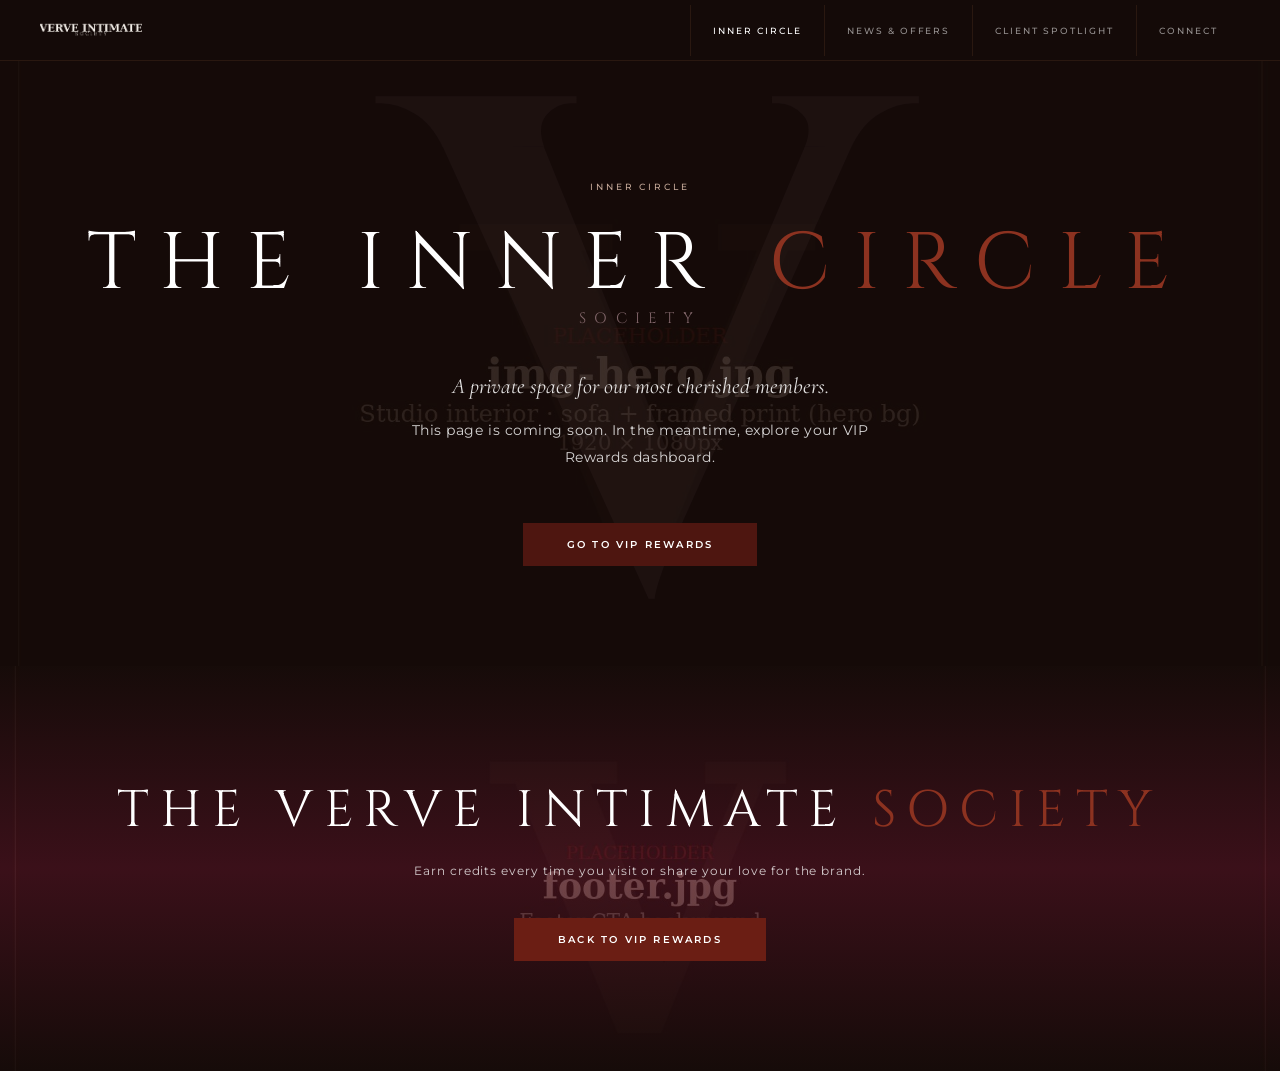
<file: community.html>
<!DOCTYPE html>
<html lang="en">
<head>
  <meta charset="UTF-8" />
  <meta name="viewport" content="width=device-width, initial-scale=1.0"/>
  <title>Verve Intimate Society — Inner Circle</title>
  <link rel="icon" type="image/png" href="assets/favicon.png" />
  <link rel="preconnect" href="https://fonts.googleapis.com">
  <link rel="preconnect" href="https://fonts.gstatic.com" crossorigin>
  <link href="https://fonts.googleapis.com/css2?family=Cinzel:wght@400;500;600&family=Cormorant+Garamond:ital,wght@0,300;0,400;0,500;0,600;1,300;1,400;1,600&family=Montserrat:wght@300;400;500;600&display=swap" rel="stylesheet">
  <link rel="stylesheet" href="css/styles.css">
</head>
<body>

<nav style="background:var(--black);padding:0 40px;display:flex;align-items:center;justify-content:space-between;border-bottom:1px solid var(--border-dark);">
  <a href="index.html" style="display:flex;align-items:center;padding:13px 0;"><img src="assets/logos/logo-light.png" alt="Verve Intimate Society" style="height:34px;width:auto;display:block;" /></a>
  <div style="display:flex;align-items:stretch;gap:0;">
    <a href="community.html" style="font-family:'Montserrat',sans-serif;font-size:9px;font-weight:500;letter-spacing:0.22em;text-transform:uppercase;color:white;padding:20px 22px;border-left:1px solid var(--border-dark);transition:color 0.2s;text-decoration:none;" onmouseover="this.style.color='white'" onmouseout="this.style.color='white'">Inner Circle</a>
    <a href="news-offers.html" style="font-family:'Montserrat',sans-serif;font-size:9px;font-weight:500;letter-spacing:0.22em;text-transform:uppercase;color:rgba(255,255,255,0.55);padding:20px 22px;border-left:1px solid var(--border-dark);transition:color 0.2s;text-decoration:none;" onmouseover="this.style.color='white'" onmouseout="this.style.color='rgba(255,255,255,0.55)'">News &amp; Offers</a>
    <a href="recent-shoots.html" style="font-family:'Montserrat',sans-serif;font-size:9px;font-weight:500;letter-spacing:0.22em;text-transform:uppercase;color:rgba(255,255,255,0.55);padding:20px 22px;border-left:1px solid var(--border-dark);transition:color 0.2s;text-decoration:none;" onmouseover="this.style.color='white'" onmouseout="this.style.color='rgba(255,255,255,0.55)'">Client Spotlight</a>
    <a href="connect.html" style="font-family:'Montserrat',sans-serif;font-size:9px;font-weight:500;letter-spacing:0.22em;text-transform:uppercase;color:rgba(255,255,255,0.55);padding:20px 22px;border-left:1px solid var(--border-dark);transition:color 0.2s;text-decoration:none;" onmouseover="this.style.color='white'" onmouseout="this.style.color='rgba(255,255,255,0.55)'">Connect</a>
  </div>
</nav>

<section class="hero">
  <div class="hero-bg-img"></div>
  <p class="hero-eyebrow">Inner Circle</p>
  <h1>The Inner <em>Circle</em></h1>
  <p class="hero-society">Society</p>
  <p class="hero-tagline" style="margin-top:28px;">A private space for our most cherished members.</p>
  <p class="hero-desc">This page is coming soon. In the meantime, explore your VIP Rewards dashboard.</p>
  <div class="hero-btns">
    <a href="index.html" class="btn btn-accent" style="background:#4e1610;">Go to VIP Rewards</a>
  </div>
</section>

<section class="footer-cta">
  <h2>The Verve Intimate <em>Society</em></h2>
  <p>Earn credits every time you visit or share your love for the brand.</p>
  <a href="index.html" class="btn btn-accent">Back to VIP Rewards</a>
</section>

</body>
</html>
</file>
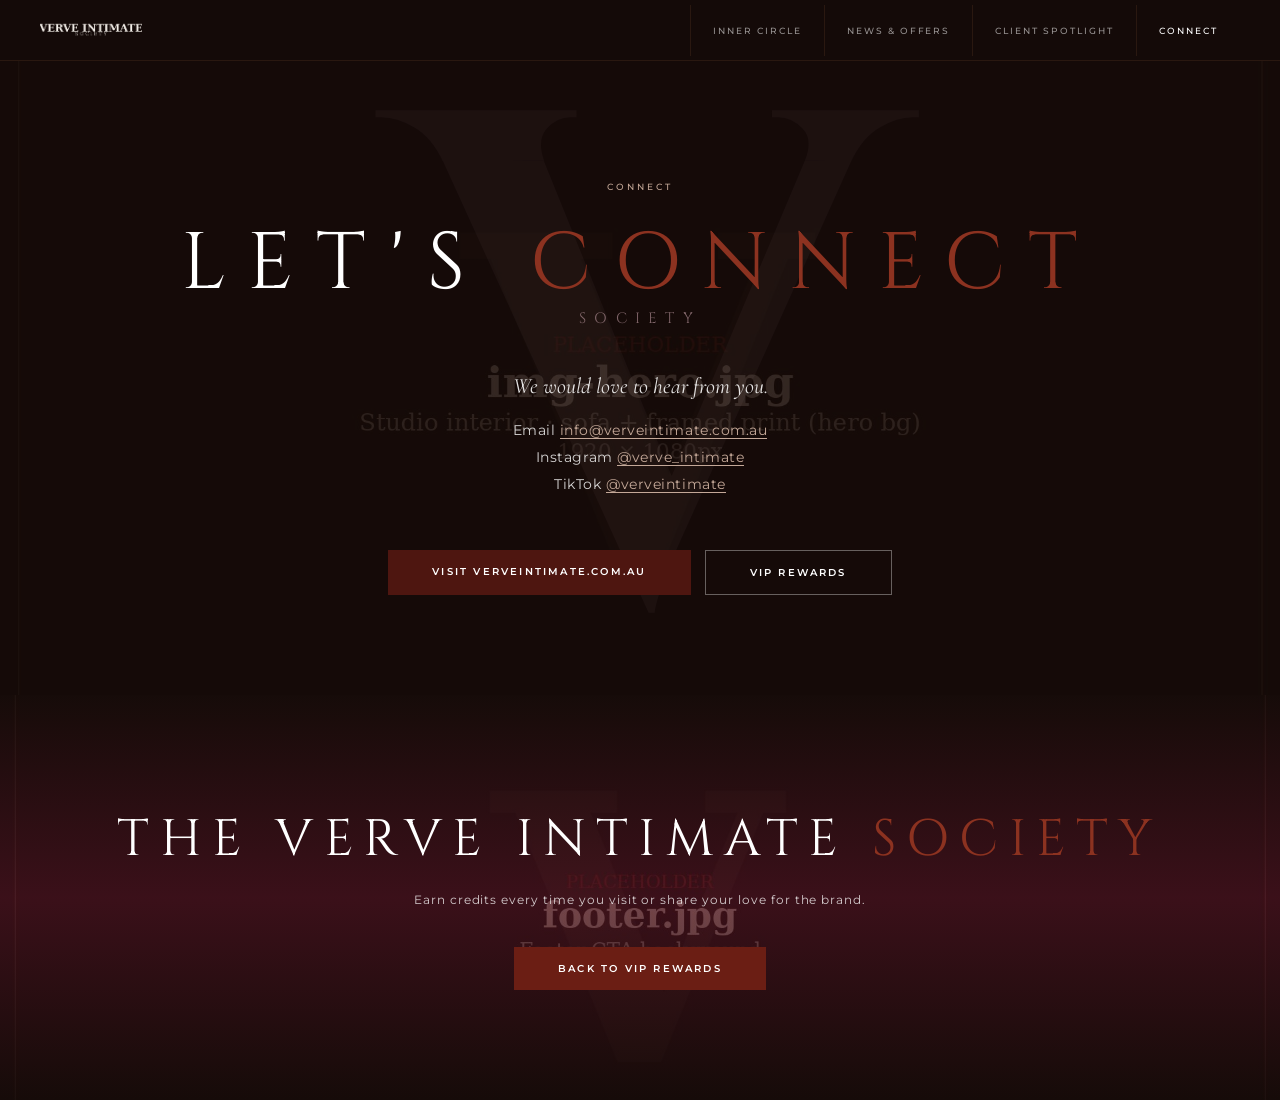
<file: connect.html>
<!DOCTYPE html>
<html lang="en">
<head>
  <meta charset="UTF-8" />
  <meta name="viewport" content="width=device-width, initial-scale=1.0"/>
  <title>Verve Intimate Society — Connect</title>
  <link rel="icon" type="image/png" href="assets/favicon.png" />
  <link rel="preconnect" href="https://fonts.googleapis.com">
  <link rel="preconnect" href="https://fonts.gstatic.com" crossorigin>
  <link href="https://fonts.googleapis.com/css2?family=Cinzel:wght@400;500;600&family=Cormorant+Garamond:ital,wght@0,300;0,400;0,500;0,600;1,300;1,400;1,600&family=Montserrat:wght@300;400;500;600&display=swap" rel="stylesheet">
  <link rel="stylesheet" href="css/styles.css">
</head>
<body>

<nav style="background:var(--black);padding:0 40px;display:flex;align-items:center;justify-content:space-between;border-bottom:1px solid var(--border-dark);">
  <a href="index.html" style="display:flex;align-items:center;padding:13px 0;"><img src="assets/logos/logo-light.png" alt="Verve Intimate Society" style="height:34px;width:auto;display:block;" /></a>
  <div style="display:flex;align-items:stretch;gap:0;">
    <a href="community.html" style="font-family:'Montserrat',sans-serif;font-size:9px;font-weight:500;letter-spacing:0.22em;text-transform:uppercase;color:rgba(255,255,255,0.55);padding:20px 22px;border-left:1px solid var(--border-dark);transition:color 0.2s;text-decoration:none;" onmouseover="this.style.color='white'" onmouseout="this.style.color='rgba(255,255,255,0.55)'">Inner Circle</a>
    <a href="news-offers.html" style="font-family:'Montserrat',sans-serif;font-size:9px;font-weight:500;letter-spacing:0.22em;text-transform:uppercase;color:rgba(255,255,255,0.55);padding:20px 22px;border-left:1px solid var(--border-dark);transition:color 0.2s;text-decoration:none;" onmouseover="this.style.color='white'" onmouseout="this.style.color='rgba(255,255,255,0.55)'">News &amp; Offers</a>
    <a href="recent-shoots.html" style="font-family:'Montserrat',sans-serif;font-size:9px;font-weight:500;letter-spacing:0.22em;text-transform:uppercase;color:rgba(255,255,255,0.55);padding:20px 22px;border-left:1px solid var(--border-dark);transition:color 0.2s;text-decoration:none;" onmouseover="this.style.color='white'" onmouseout="this.style.color='rgba(255,255,255,0.55)'">Client Spotlight</a>
    <a href="connect.html" style="font-family:'Montserrat',sans-serif;font-size:9px;font-weight:500;letter-spacing:0.22em;text-transform:uppercase;color:white;padding:20px 22px;border-left:1px solid var(--border-dark);transition:color 0.2s;text-decoration:none;" onmouseover="this.style.color='white'" onmouseout="this.style.color='white'">Connect</a>
  </div>
</nav>

<section class="hero">
  <div class="hero-bg-img"></div>
  <p class="hero-eyebrow">Connect</p>
  <h1>Let's <em>Connect</em></h1>
  <p class="hero-society">Society</p>
  <p class="hero-tagline" style="margin-top:28px;">We would love to hear from you.</p>
  <p class="hero-desc">
    Email <a href="mailto:info@verveintimate.com.au" style="color:var(--accent-pale);border-bottom:1px solid var(--accent-pale);">info@verveintimate.com.au</a><br>
    Instagram <a href="https://www.instagram.com/verve_intimate" target="_blank" style="color:var(--accent-pale);border-bottom:1px solid var(--accent-pale);">@verve_intimate</a><br>
    TikTok <a href="https://www.tiktok.com/@verveintimate" target="_blank" style="color:var(--accent-pale);border-bottom:1px solid var(--accent-pale);">@verveintimate</a>
  </p>
  <div class="hero-btns">
    <a href="https://www.verveintimate.com.au" target="_blank" class="btn btn-accent" style="background:#4e1610;">Visit verveintimate.com.au</a>
    <a href="index.html" class="btn btn-outline">VIP Rewards</a>
  </div>
</section>

<section class="footer-cta">
  <h2>The Verve Intimate <em>Society</em></h2>
  <p>Earn credits every time you visit or share your love for the brand.</p>
  <a href="index.html" class="btn btn-accent">Back to VIP Rewards</a>
</section>

</body>
</html>
</file>
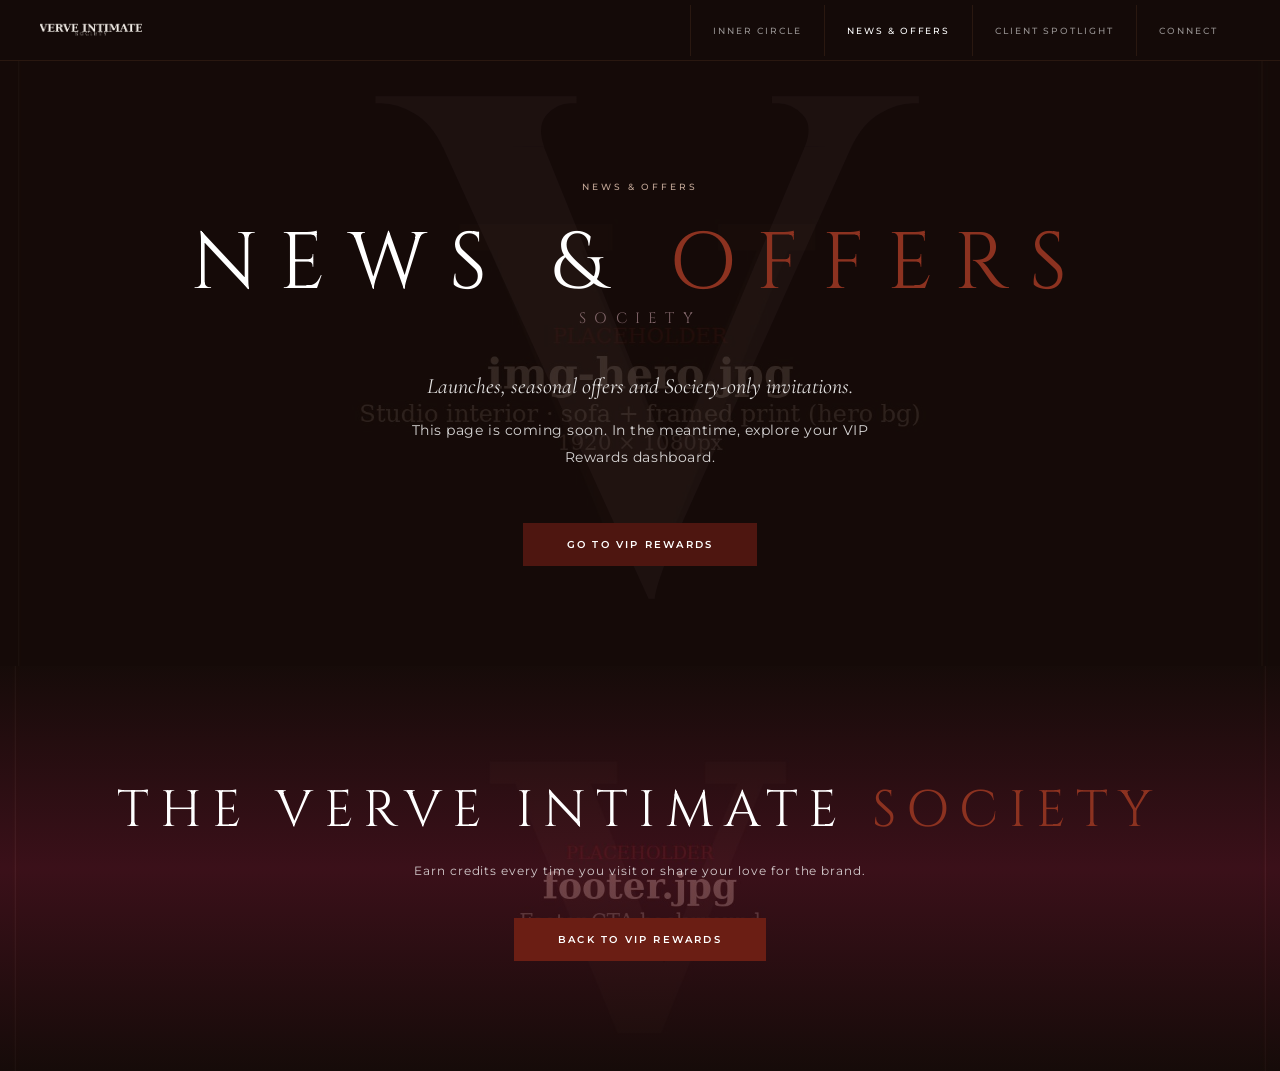
<file: news-offers.html>
<!DOCTYPE html>
<html lang="en">
<head>
  <meta charset="UTF-8" />
  <meta name="viewport" content="width=device-width, initial-scale=1.0"/>
  <title>Verve Intimate Society — News &amp; Offers</title>
  <link rel="icon" type="image/png" href="assets/favicon.png" />
  <link rel="preconnect" href="https://fonts.googleapis.com">
  <link rel="preconnect" href="https://fonts.gstatic.com" crossorigin>
  <link href="https://fonts.googleapis.com/css2?family=Cinzel:wght@400;500;600&family=Cormorant+Garamond:ital,wght@0,300;0,400;0,500;0,600;1,300;1,400;1,600&family=Montserrat:wght@300;400;500;600&display=swap" rel="stylesheet">
  <link rel="stylesheet" href="css/styles.css">
</head>
<body>

<nav style="background:var(--black);padding:0 40px;display:flex;align-items:center;justify-content:space-between;border-bottom:1px solid var(--border-dark);">
  <a href="index.html" style="display:flex;align-items:center;padding:13px 0;"><img src="assets/logos/logo-light.png" alt="Verve Intimate Society" style="height:34px;width:auto;display:block;" /></a>
  <div style="display:flex;align-items:stretch;gap:0;">
    <a href="community.html" style="font-family:'Montserrat',sans-serif;font-size:9px;font-weight:500;letter-spacing:0.22em;text-transform:uppercase;color:rgba(255,255,255,0.55);padding:20px 22px;border-left:1px solid var(--border-dark);transition:color 0.2s;text-decoration:none;" onmouseover="this.style.color='white'" onmouseout="this.style.color='rgba(255,255,255,0.55)'">Inner Circle</a>
    <a href="news-offers.html" style="font-family:'Montserrat',sans-serif;font-size:9px;font-weight:500;letter-spacing:0.22em;text-transform:uppercase;color:white;padding:20px 22px;border-left:1px solid var(--border-dark);transition:color 0.2s;text-decoration:none;" onmouseover="this.style.color='white'" onmouseout="this.style.color='white'">News &amp; Offers</a>
    <a href="recent-shoots.html" style="font-family:'Montserrat',sans-serif;font-size:9px;font-weight:500;letter-spacing:0.22em;text-transform:uppercase;color:rgba(255,255,255,0.55);padding:20px 22px;border-left:1px solid var(--border-dark);transition:color 0.2s;text-decoration:none;" onmouseover="this.style.color='white'" onmouseout="this.style.color='rgba(255,255,255,0.55)'">Client Spotlight</a>
    <a href="connect.html" style="font-family:'Montserrat',sans-serif;font-size:9px;font-weight:500;letter-spacing:0.22em;text-transform:uppercase;color:rgba(255,255,255,0.55);padding:20px 22px;border-left:1px solid var(--border-dark);transition:color 0.2s;text-decoration:none;" onmouseover="this.style.color='white'" onmouseout="this.style.color='rgba(255,255,255,0.55)'">Connect</a>
  </div>
</nav>

<section class="hero">
  <div class="hero-bg-img"></div>
  <p class="hero-eyebrow">News &amp; Offers</p>
  <h1>News &amp; <em>Offers</em></h1>
  <p class="hero-society">Society</p>
  <p class="hero-tagline" style="margin-top:28px;">Launches, seasonal offers and Society-only invitations.</p>
  <p class="hero-desc">This page is coming soon. In the meantime, explore your VIP Rewards dashboard.</p>
  <div class="hero-btns">
    <a href="index.html" class="btn btn-accent" style="background:#4e1610;">Go to VIP Rewards</a>
  </div>
</section>

<section class="footer-cta">
  <h2>The Verve Intimate <em>Society</em></h2>
  <p>Earn credits every time you visit or share your love for the brand.</p>
  <a href="index.html" class="btn btn-accent">Back to VIP Rewards</a>
</section>

</body>
</html>
</file>
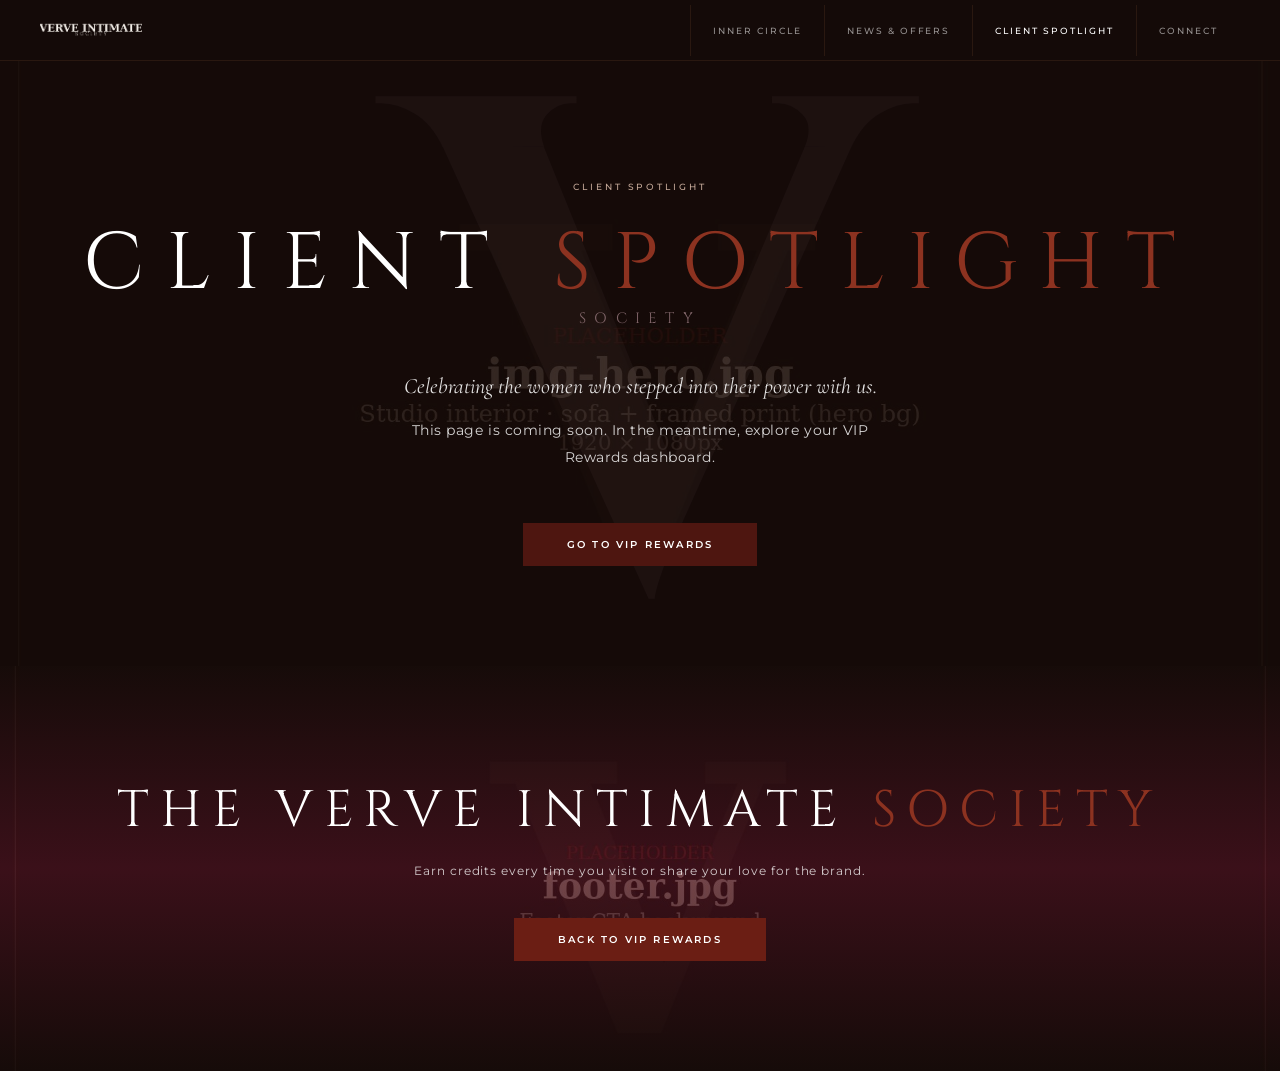
<file: recent-shoots.html>
<!DOCTYPE html>
<html lang="en">
<head>
  <meta charset="UTF-8" />
  <meta name="viewport" content="width=device-width, initial-scale=1.0"/>
  <title>Verve Intimate Society — Client Spotlight</title>
  <link rel="icon" type="image/png" href="assets/favicon.png" />
  <link rel="preconnect" href="https://fonts.googleapis.com">
  <link rel="preconnect" href="https://fonts.gstatic.com" crossorigin>
  <link href="https://fonts.googleapis.com/css2?family=Cinzel:wght@400;500;600&family=Cormorant+Garamond:ital,wght@0,300;0,400;0,500;0,600;1,300;1,400;1,600&family=Montserrat:wght@300;400;500;600&display=swap" rel="stylesheet">
  <link rel="stylesheet" href="css/styles.css">
</head>
<body>

<nav style="background:var(--black);padding:0 40px;display:flex;align-items:center;justify-content:space-between;border-bottom:1px solid var(--border-dark);">
  <a href="index.html" style="display:flex;align-items:center;padding:13px 0;"><img src="assets/logos/logo-light.png" alt="Verve Intimate Society" style="height:34px;width:auto;display:block;" /></a>
  <div style="display:flex;align-items:stretch;gap:0;">
    <a href="community.html" style="font-family:'Montserrat',sans-serif;font-size:9px;font-weight:500;letter-spacing:0.22em;text-transform:uppercase;color:rgba(255,255,255,0.55);padding:20px 22px;border-left:1px solid var(--border-dark);transition:color 0.2s;text-decoration:none;" onmouseover="this.style.color='white'" onmouseout="this.style.color='rgba(255,255,255,0.55)'">Inner Circle</a>
    <a href="news-offers.html" style="font-family:'Montserrat',sans-serif;font-size:9px;font-weight:500;letter-spacing:0.22em;text-transform:uppercase;color:rgba(255,255,255,0.55);padding:20px 22px;border-left:1px solid var(--border-dark);transition:color 0.2s;text-decoration:none;" onmouseover="this.style.color='white'" onmouseout="this.style.color='rgba(255,255,255,0.55)'">News &amp; Offers</a>
    <a href="recent-shoots.html" style="font-family:'Montserrat',sans-serif;font-size:9px;font-weight:500;letter-spacing:0.22em;text-transform:uppercase;color:white;padding:20px 22px;border-left:1px solid var(--border-dark);transition:color 0.2s;text-decoration:none;" onmouseover="this.style.color='white'" onmouseout="this.style.color='white'">Client Spotlight</a>
    <a href="connect.html" style="font-family:'Montserrat',sans-serif;font-size:9px;font-weight:500;letter-spacing:0.22em;text-transform:uppercase;color:rgba(255,255,255,0.55);padding:20px 22px;border-left:1px solid var(--border-dark);transition:color 0.2s;text-decoration:none;" onmouseover="this.style.color='white'" onmouseout="this.style.color='rgba(255,255,255,0.55)'">Connect</a>
  </div>
</nav>

<section class="hero">
  <div class="hero-bg-img"></div>
  <p class="hero-eyebrow">Client Spotlight</p>
  <h1>Client <em>Spotlight</em></h1>
  <p class="hero-society">Society</p>
  <p class="hero-tagline" style="margin-top:28px;">Celebrating the women who stepped into their power with us.</p>
  <p class="hero-desc">This page is coming soon. In the meantime, explore your VIP Rewards dashboard.</p>
  <div class="hero-btns">
    <a href="index.html" class="btn btn-accent" style="background:#4e1610;">Go to VIP Rewards</a>
  </div>
</section>

<section class="footer-cta">
  <h2>The Verve Intimate <em>Society</em></h2>
  <p>Earn credits every time you visit or share your love for the brand.</p>
  <a href="index.html" class="btn btn-accent">Back to VIP Rewards</a>
</section>

</body>
</html>
</file>
<file: css/styles.css>
/* ════════════════════════════════════════════════════════════════════════
   VERVE INTIMATE SOCIETY — VIP REWARDS
   Stylesheet (extracted from the design source of truth, unchanged except
   for asset paths which now point at ../assets/images/).

   Fonts are loaded via Google Fonts in the HTML <head>:
   Cinzel · Cormorant Garamond · Montserrat
   ════════════════════════════════════════════════════════════════════════ */

*, *::before, *::after { box-sizing: border-box; margin: 0; padding: 0; }

/*
══════════════════════════════════════════════
IMAGE PATHS — all imagery lives in /assets/images.
To swap in final photography, overwrite the files
in that folder using the SAME filenames below.
══════════════════════════════════════════════
--img-hero-bg   : studio interior (sofa + framed print)
--img-studio    : white bed studio set, full width
--img-gallery-1 : lingerie portrait (side-on, cropped)
--img-gallery-2 : face portrait (woman, white sheets)
--img-gallery-3 : half-face auburn portrait
--img-gallery-4 : portrait, fourth gallery panel
--img-ambassador: black & white artistic portrait
--img-footer    : footer CTA background
══════════════════════════════════════════════ */
:root {
  --black:         #140a08;
  --cream:         #f5f0ea;
  --cream-dark:    #ece6de;
  --accent:        #6b1e14;
  --accent-light:  #8c3220;
  --accent-pale:   #c4a898;
  --white:         #ffffff;
  --muted:         #7a6a6e;
  --border:        #ddd5ca;
  --border-dark:   #2a1810;
  --gold:          #6b1e14;
  --gold-light:    #8c3220;

  /* ── ASSET PATHS ────────────────────────────────────────────
     Final photography drops into /assets/images with these names.
     (Originals were the photographer's coded filenames — see README.)
     ────────────────────────────────────────────────────────────
     img-hero.jpg       → studio interior (sofa + framed print)
     img-studio.jpg     → white bed studio set (wide/landscape)
     gallery-1.jpg      → lingerie portrait, cropped body shot
     gallery-2.jpg      → face portrait, woman on white sheets
     gallery-3.jpg      → auburn half-face close crop
     gallery-4.jpg      → portrait, fourth gallery panel
     ambassador.jpg     → black & white artistic seated portrait
     img-banner.jpg     → "I am enough" mirror shot (manifesto band)
     footer.jpg         → footer CTA background
     ──────────────────────────────────────────────────────────── */
  --img-hero-bg:    url('../assets/images/img-hero.jpg');
  --img-studio:     url('../assets/images/img-studio.jpg');
  --img-gallery-1:  url('../assets/images/gallery-1.jpg');
  --img-gallery-2:  url('../assets/images/gallery-2.jpg');
  --img-gallery-3:  url('../assets/images/gallery-3.jpg');
  --img-gallery-4:  url('../assets/images/gallery-4.jpg');
  --img-ambassador: url('../assets/images/ambassador.jpg');
  --img-footer:     url('../assets/images/footer.jpg');
}

body {
  font-family: 'Montserrat', sans-serif;
  background: var(--cream);
  color: var(--black);
  font-weight: 400;
  -webkit-font-smoothing: antialiased;
}

a { color: inherit; text-decoration: none; }

/* ─── BUTTONS ─────────────────────────────────── */
.btn {
  display: inline-block;
  padding: 15px 44px;
  font-family: 'Montserrat', sans-serif;
  font-size: 10px;
  font-weight: 600;
  letter-spacing: 0.22em;
  text-transform: uppercase;
  cursor: pointer;
  border: none;
  transition: background 0.2s, color 0.2s, border-color 0.2s;
}
.btn-gold          { background: var(--accent);  color: var(--white); }
.btn-gold:hover    { background: var(--accent-light); color: var(--white); }
.btn-accent        { background: var(--accent);  color: var(--white); letter-spacing: 0.22em; }
.btn-accent:hover  { background: var(--accent-light); color: var(--white); }
.btn-black         { background: var(--black); color: var(--white); }
.btn-black:hover   { background: var(--accent); }
.btn-outline       { background: transparent; color: var(--white); border: 1px solid rgba(255,255,255,0.35); }
.btn-outline:hover { background: var(--accent); border-color: var(--accent); }
.btn-sm            { padding: 13px 28px; font-size: 9.5px; }

/* ─── LAYOUT ──────────────────────────────────── */
.container { max-width: 1080px; margin: 0 auto; }
.section   { padding: 100px 40px; }
.section-cream  { background: var(--cream); }
.section-white  { background: var(--white); }
.section-dark   { background: var(--black); color: var(--white); }

.section-title {
  font-family: 'Cinzel', 'Cormorant Garamond', serif;
  font-size: clamp(22px, 3.2vw, 38px);
  font-weight: 400;
  text-align: center;
  letter-spacing: 0.22em;
  text-transform: uppercase;
  margin-bottom: 14px;
}
.section-title em { font-style: normal; color: var(--accent); }

.gold-rule {
  width: 52px; height: 1px;
  background: var(--accent);
  margin: 0 auto 52px;
}

/* ─── HERO ─────────────────────────────────────── */
.hero {
  background: #140a08;
  color: var(--white);
  text-align: center;
  padding: 120px 40px 100px;
  position: relative;
  overflow: hidden;
}
/* Large V watermark */
.hero::before {
  content: 'V';
  font-family: 'Cinzel', serif;
  font-size: clamp(400px, 55vw, 700px);
  font-weight: 600;
  line-height: 0.8;
  color: rgba(160,144,136,0.07);
  position: absolute;
  top: 50%; left: 50%;
  transform: translate(-50%, -48%);
  pointer-events: none;
  letter-spacing: -0.02em;
  user-select: none;
}
.hero-eyebrow {
  font-family: 'Montserrat', sans-serif;
  font-size: 9px;
  font-weight: 500;
  letter-spacing: 0.32em;
  text-transform: uppercase;
  color: var(--accent-pale);
  margin-bottom: 28px;
  position: relative;
}
.hero h1 {
  font-family: 'Cinzel', serif;
  font-size: clamp(32px, 7vw, 80px);
  font-weight: 400;
  letter-spacing: 0.28em;
  text-transform: uppercase;
  line-height: 1.1;
  margin-bottom: 0;
  position: relative;
}
.hero h1 em { font-style: normal; color: var(--accent-light); }
.hero-society {
  font-family: 'Cinzel', serif;
  font-size: clamp(10px, 1.4vw, 15px);
  font-weight: 400;
  letter-spacing: 0.55em;
  text-transform: uppercase;
  color: rgba(196,160,168,0.6);
  margin-bottom: 44px;
  position: relative;
}
.hero-tagline {
  font-family: 'Cormorant Garamond', serif;
  font-size: clamp(16px, 2vw, 22px);
  font-style: italic;
  color: rgba(255,255,255,0.88);
  margin-bottom: 18px;
  position: relative;
}
.hero-desc {
  max-width: 520px;
  margin: 0 auto 52px;
  font-size: 13.5px;
  line-height: 2;
  color: rgba(255,255,255,0.82);
  letter-spacing: 0.04em;
  position: relative;
}
.hero-btns { display: flex; gap: 14px; justify-content: center; flex-wrap: wrap; position: relative; }

/* ─── PROFILE DASHBOARD ────────────────────────── */
.tab-nav {
  display: grid;
  grid-template-columns: 1fr 1fr;
  border: 1px solid var(--border);
  margin-bottom: 1px;
}
.tab-btn {
  padding: 20px;
  text-align: center;
  font-family: 'Montserrat', sans-serif;
  font-size: 10px;
  font-weight: 500;
  letter-spacing: 0.22em;
  text-transform: uppercase;
  cursor: pointer;
  border: none;
  background: var(--cream-dark);
  color: var(--muted);
  transition: all 0.2s;
}
.tab-btn.active { background: var(--black); color: var(--white); }

.profile-grid {
  display: grid;
  grid-template-columns: 1fr 1fr 1fr;
  gap: 1px;
  background: var(--border);
  border: 1px solid var(--border);
  margin-bottom: 0;
}
.profile-card {
  background: var(--white);
  padding: 38px 30px;
}
.profile-name {
  font-family: 'Cormorant Garamond', serif;
  font-size: 22px;
  font-weight: 400;
  margin-bottom: 4px;
}
.profile-email { font-size: 11px; color: var(--muted); letter-spacing: 0.04em; margin-bottom: 36px; }
.profile-stat {
  display: flex; justify-content: space-between;
  border-top: 1px solid var(--border);
  padding-top: 16px;
  font-size: 11px;
  letter-spacing: 0.06em;
  color: var(--muted);
}

.points-display {
  display: flex; flex-direction: column;
  align-items: center; justify-content: center;
  text-align: center;
}
.pts-label { font-size: 10px; letter-spacing: 0.18em; text-transform: uppercase; color: var(--muted); margin-bottom: 10px; }
.pts-number {
  font-family: 'Cormorant Garamond', serif;
  font-size: 68px; font-weight: 300; line-height: 1;
  margin-bottom: 4px;
}
.pts-tag { font-size: 10px; letter-spacing: 0.18em; text-transform: uppercase; color: var(--muted); margin-bottom: 32px; }

.tier-panel { display: flex; flex-direction: column; }
.tier-chip {
  display: inline-block;
  font-size: 9px; font-weight: 600;
  letter-spacing: 0.22em; text-transform: uppercase;
  background: var(--accent); color: var(--white);
  padding: 5px 12px; margin-bottom: 14px;
  align-self: flex-start;
}
.tier-name-big {
  font-family: 'Cormorant Garamond', serif;
  font-size: 28px; font-weight: 400;
  margin-bottom: 10px; letter-spacing: 0.04em;
}
.tier-note { font-size: 11px; color: var(--muted); line-height: 1.6; margin-bottom: 22px; flex: 1; }

.progress-track { height: 2px; background: var(--border); margin-bottom: 10px; position: relative; overflow: hidden; }
.progress-fill  { position: absolute; inset-block: 0; left: 0; background: var(--accent); width: 62%; }
.progress-labels { display: flex; justify-content: space-between; font-size: 9.5px; letter-spacing: 0.08em; color: var(--muted); margin-bottom: 26px; }

/* ─── EARN POINTS ──────────────────────────────── */
.earn-grid {
  display: grid;
  grid-template-columns: repeat(4, 1fr);
  gap: 1px;
  background: var(--border);
  border: 1px solid var(--border);
}
.earn-card {
  background: var(--white);
  padding: 38px 22px 30px;
  text-align: center;
  display: flex; flex-direction: column; align-items: center;
}
.earn-icon {
  width: 40px; height: 40px;
  margin: 0 auto 20px;
  opacity: 0.75;
}
.earn-icon svg { width: 100%; height: 100%; stroke: var(--black); fill: none; stroke-width: 1.3; stroke-linecap: round; stroke-linejoin: round; }
.earn-title { font-size: 10px; font-weight: 600; letter-spacing: 0.16em; text-transform: uppercase; margin-bottom: 6px; }
.earn-pts   { font-family: 'Cormorant Garamond', serif; font-size: 22px; font-weight: 400; color: var(--accent); margin-bottom: 14px; }
.earn-desc  { font-size: 13px; color: var(--muted); line-height: 1.8; margin-bottom: 22px; flex: 1; }

.bday-inputs { display: flex; gap: 6px; margin-bottom: 18px; width: 100%; }
.bday-inputs input,
.bday-inputs select {
  flex: 1;
  border: 1px solid var(--border);
  padding: 10px 8px;
  font-family: 'Montserrat', sans-serif;
  font-size: 10px;
  outline: none;
  background: white;
}

/* ─── REDEEM ───────────────────────────────────── */
.tab-nav-sm {
  display: grid; grid-template-columns: 1fr 1fr;
  border: 1px solid var(--border);
  max-width: 440px; margin: 0 auto 48px;
}

.redeem-grid {
  display: grid;
  grid-template-columns: repeat(4, 1fr);
  gap: 1px;
  background: var(--border);
  border: 1px solid var(--border);
}
.redeem-card {
  background: var(--cream);
  padding: 38px 20px 30px;
  text-align: center;
  display: flex; flex-direction: column; align-items: center;
}
.redeem-icon { margin-bottom: 20px; opacity: 0.65; }
.redeem-icon svg { width: 38px; height: 38px; stroke: var(--black); fill: none; stroke-width: 1.3; stroke-linecap: round; }
.redeem-amount { font-family: 'Cormorant Garamond', serif; font-size: 28px; font-weight: 400; margin-bottom: 4px; }
.redeem-pts-label { font-size: 10px; letter-spacing: 0.12em; color: var(--muted); margin-bottom: 10px; }
.redeem-desc { font-size: 13px; color: var(--muted); line-height: 1.8; margin-bottom: 26px; flex: 1; }

/* ─── TIERS TABLE ──────────────────────────────── */
.tiers-table { width: 100%; border-collapse: collapse; }
.tiers-table th {
  text-align: center; padding: 22px 14px 18px;
  font-family: 'Montserrat', sans-serif;
  font-size: 9.5px; font-weight: 500;
  letter-spacing: 0.18em; text-transform: uppercase;
  border-bottom: 1px solid var(--border);
  vertical-align: bottom;
}
.tiers-table th:first-child { text-align: left; }
.tiers-table th.hi { background: var(--black); color: var(--white); }

.tname {
  font-family: 'Cormorant Garamond', serif;
  font-size: 22px; font-weight: 400;
  display: block; margin-bottom: 4px; letter-spacing: 0.06em;
  font-style: normal;
}
.tspend { display: block; font-size: 9px; opacity: 0.55; font-weight: 300; letter-spacing: 0.1em; }

.tiers-table td {
  padding: 17px 14px;
  font-size: 11.5px;
  border-bottom: 1px solid var(--border);
  text-align: center;
  vertical-align: middle;
  letter-spacing: 0.02em;
}
.tiers-table td:first-child {
  text-align: left;
  font-size: 11px;
  letter-spacing: 0.06em;
  color: var(--muted);
  padding-left: 0;
}
.tiers-table td.hi { background: rgba(0,0,0,0.025); font-weight: 500; }
.tiers-table th.hi .tname { color: var(--gold-light); }

.chk {
  display: inline-flex; align-items: center; justify-content: center;
  width: 22px; height: 22px;
  background: var(--black); border-radius: 50%;
  color: white; font-size: 10px;
}

/* ─── FAQ ──────────────────────────────────────── */
.faq-item { border-bottom: 1px solid var(--border); }
.faq-q {
  display: flex; justify-content: space-between; align-items: center;
  padding: 22px 0;
  cursor: pointer;
  font-size: 10px; font-weight: 500;
  letter-spacing: 0.18em; text-transform: uppercase;
}
.faq-plus { font-size: 22px; font-weight: 300; flex-shrink: 0; transition: transform 0.2s; }
.faq-item.open .faq-plus { transform: rotate(45deg); }
.faq-a {
  display: none;
  padding: 0 0 26px;
  font-size: 14px; line-height: 2;
  color: #444; max-width: 660px;
}
.faq-item.open .faq-a { display: block; }
.faq-a a { color: var(--gold); border-bottom: 1px solid transparent; transition: border-color 0.2s; }
.faq-a a:hover { border-bottom-color: var(--gold); }

/* ─── MANIFESTO BAND ────────────────────────────── */
.manifesto-band {
  position: relative;
  width: 100%;
  height: clamp(380px, 55vw, 680px);
  background-image: url('../assets/images/img-banner.jpg');
  background-size: cover;
  background-position: center 30%;
  background-color: #1a0a08;
  display: flex; align-items: center; justify-content: center;
  overflow: hidden;
}
.manifesto-overlay {
  position: absolute; inset: 0;
  background: linear-gradient(135deg, rgba(20,10,8,0.72) 0%, rgba(74,16,32,0.45) 50%, rgba(20,10,8,0.65) 100%);
}
.manifesto-text {
  position: relative; z-index: 2;
  text-align: center; padding: 0 40px;
}
.manifesto-eyebrow {
  font-family: 'Montserrat', sans-serif;
  font-size: 9px; font-weight: 500;
  letter-spacing: 0.32em; text-transform: uppercase;
  color: var(--accent-pale);
  margin-bottom: 22px;
}
.manifesto-quote {
  font-family: 'Cormorant Garamond', serif;
  font-size: clamp(28px, 4.5vw, 58px);
  font-weight: 300; font-style: italic;
  color: var(--white);
  line-height: 1.35;
  letter-spacing: 0.02em;
}

/* ─── IMAGE SECTIONS ────────────────────────────── */

/* Hero background overlay image */
.hero-bg-img {
  position: absolute; inset: 0;
  background-image: var(--img-hero-bg);
  background-size: cover;
  background-position: center 30%;
  opacity: 0.18;
  pointer-events: none;
}

/* Full-width studio image band */
.img-band {
  width: 100%; height: clamp(320px, 45vw, 580px);
  background-image: var(--img-studio);
  background-size: cover;
  background-position: center;
  display: flex; align-items: center; justify-content: center;
  background-color: #1e110d;
  position: relative;
}
.img-band::before { content: ''; }

/* Gallery strip — 4 panels */
.gallery-strip {
  display: grid;
  grid-template-columns: repeat(4, 1fr);
  height: clamp(280px, 38vw, 560px);
}
.gallery-panel {
  background-size: cover;
  background-position: center top;
  background-color: #1e110d;
  position: relative;
  overflow: hidden;
  display: flex; align-items: flex-end; justify-content: center;
  padding-bottom: 24px;
}
.gallery-panel::after {
  content: '';
  position: absolute; inset: 0;
  background: linear-gradient(to top, rgba(20,10,8,0.5) 0%, transparent 55%);
  pointer-events: none;
}
.gallery-panel:nth-child(1) { background-image: var(--img-gallery-1); background-position: center top; }
.gallery-panel:nth-child(2) { background-image: var(--img-gallery-2); background-position: center 20%; }
.gallery-panel:nth-child(3) { background-image: var(--img-gallery-3); background-position: center top; }
.gallery-panel:nth-child(4) { background-image: var(--img-gallery-4); background-position: center top; }

/* Placeholder labels — visible only until images load */
.gallery-panel span {
  position: relative; z-index: 2;
  font-family: 'Montserrat', sans-serif;
  font-size: 8px; letter-spacing: 0.22em; text-transform: uppercase;
  color: rgba(255,255,255,0.35);
}

/* Ambassador split layout */
.ambassador-split {
  display: grid;
  grid-template-columns: 1fr 1fr;
}
.ambassador-img {
  background-image: var(--img-ambassador);
  background-size: cover;
  background-position: center top;
  background-color: #1a0e0c;
  min-height: 560px;
  display: flex; align-items: flex-end; justify-content: center;
  padding-bottom: 28px;
}
.ambassador-img span {
  font-family: 'Montserrat', sans-serif;
  font-size: 8px; letter-spacing: 0.22em; text-transform: uppercase;
  color: rgba(255,255,255,0.28);
}
.ambassador-content {
  background: var(--cream);
  padding: 80px 60px;
  display: flex;
  flex-direction: column;
  justify-content: center;
}

@media (max-width: 860px) {
  .ambassador-split { grid-template-columns: 1fr; }
  .ambassador-img   { min-height: 340px; }
  .ambassador-content { padding: 60px 32px; }
  .gallery-strip    { grid-template-columns: 1fr 1fr; height: auto; }
  .gallery-panel    { height: 300px; }
}
@media (max-width: 520px) {
  .gallery-strip  { grid-template-columns: 1fr 1fr; }
  .gallery-panel  { height: 240px; }
}

/* ─── FOOTER CTA ───────────────────────────────── */
.footer-cta {
  background-image: var(--img-footer);
  background-size: cover;
  background-position: center 35%;
  background-color: var(--black);
  color: var(--white);
  text-align: center;
  padding: 110px 40px;
  position: relative;
}
.footer-cta::before {
  content: '';
  position: absolute; inset: 0;
  background: linear-gradient(to bottom, rgba(20,10,8,0.78) 0%, rgba(74,16,32,0.65) 50%, rgba(20,10,8,0.82) 100%);
}
.footer-cta > * { position: relative; z-index: 1; }
.footer-cta h2 {
  font-family: 'Cinzel', serif;
  font-size: clamp(26px, 4vw, 52px);
  font-weight: 400; letter-spacing: 0.2em;
  text-transform: uppercase;
  margin-bottom: 18px;
}
.footer-cta h2 em { font-style: normal; color: var(--accent-light); }
.footer-cta p { font-size: 12px; color: rgba(255,255,255,0.78); letter-spacing: 0.08em; margin-bottom: 40px; }

/* ─── RESPONSIVE ───────────────────────────────── */
@media (max-width: 860px) {
  .profile-grid { grid-template-columns: 1fr; }
  .earn-grid    { grid-template-columns: 1fr 1fr; }
  .redeem-grid  { grid-template-columns: 1fr 1fr; }
  .tiers-table th, .tiers-table td { padding: 13px 8px; font-size: 10px; }
  .tname { font-size: 17px; }
  #refer .btn-gold { font-size: 9px; padding: 16px; }
}
@media (max-width: 640px) {
  #refer [style*="grid-template-columns:1fr 1fr"] { grid-template-columns: 1fr !important; }
  #refer [style*="padding:44px 40px"]             { padding: 28px 20px !important; }
  [style*="grid-template-columns:repeat(3,1fr)"]  { grid-template-columns: 1fr !important; }
  [style*="grid-template-columns:repeat(3, 1fr)"] { grid-template-columns: 1fr !important; }
}
@media (max-width: 520px) {
  .section { padding: 60px 20px; }
  .hero    { padding: 80px 20px 70px; }
  .earn-grid   { grid-template-columns: 1fr; }
  .redeem-grid { grid-template-columns: 1fr; }
  .hero-btns   { flex-direction: column; align-items: center; }
}
</file>
